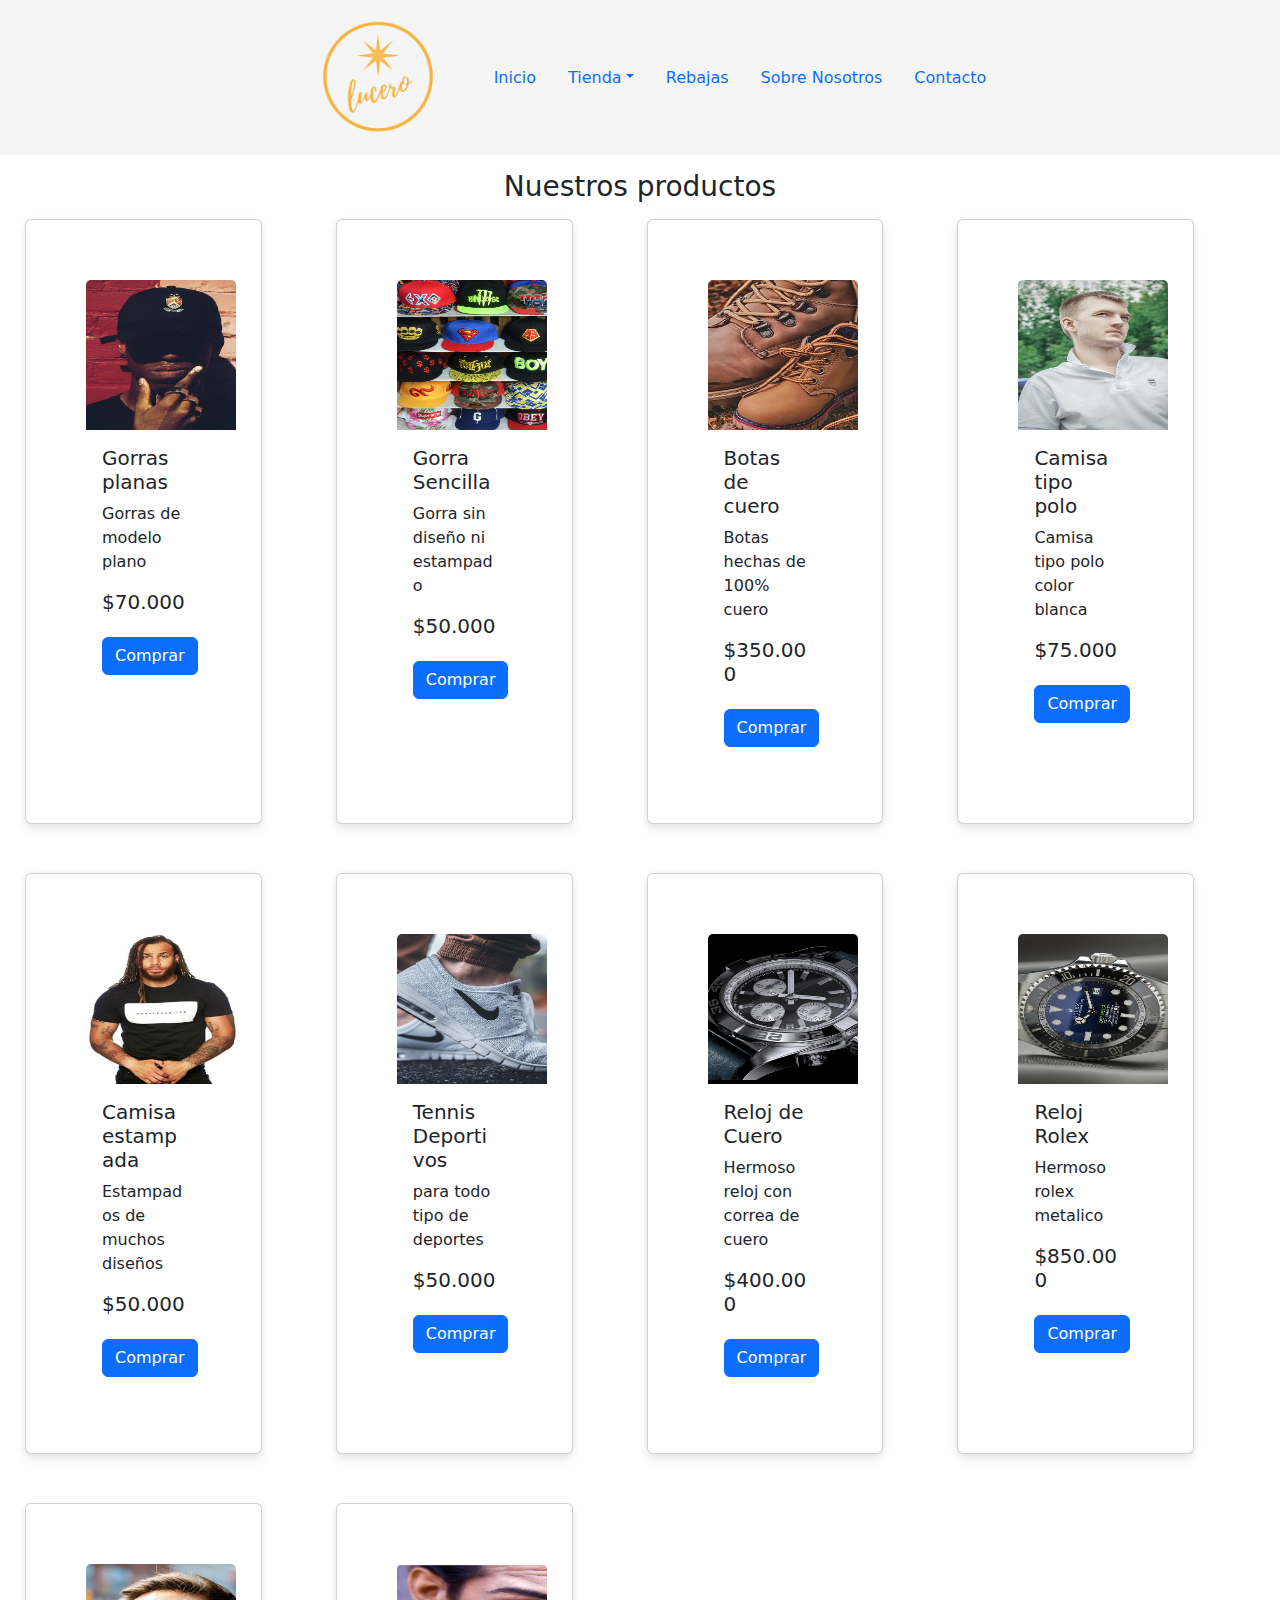
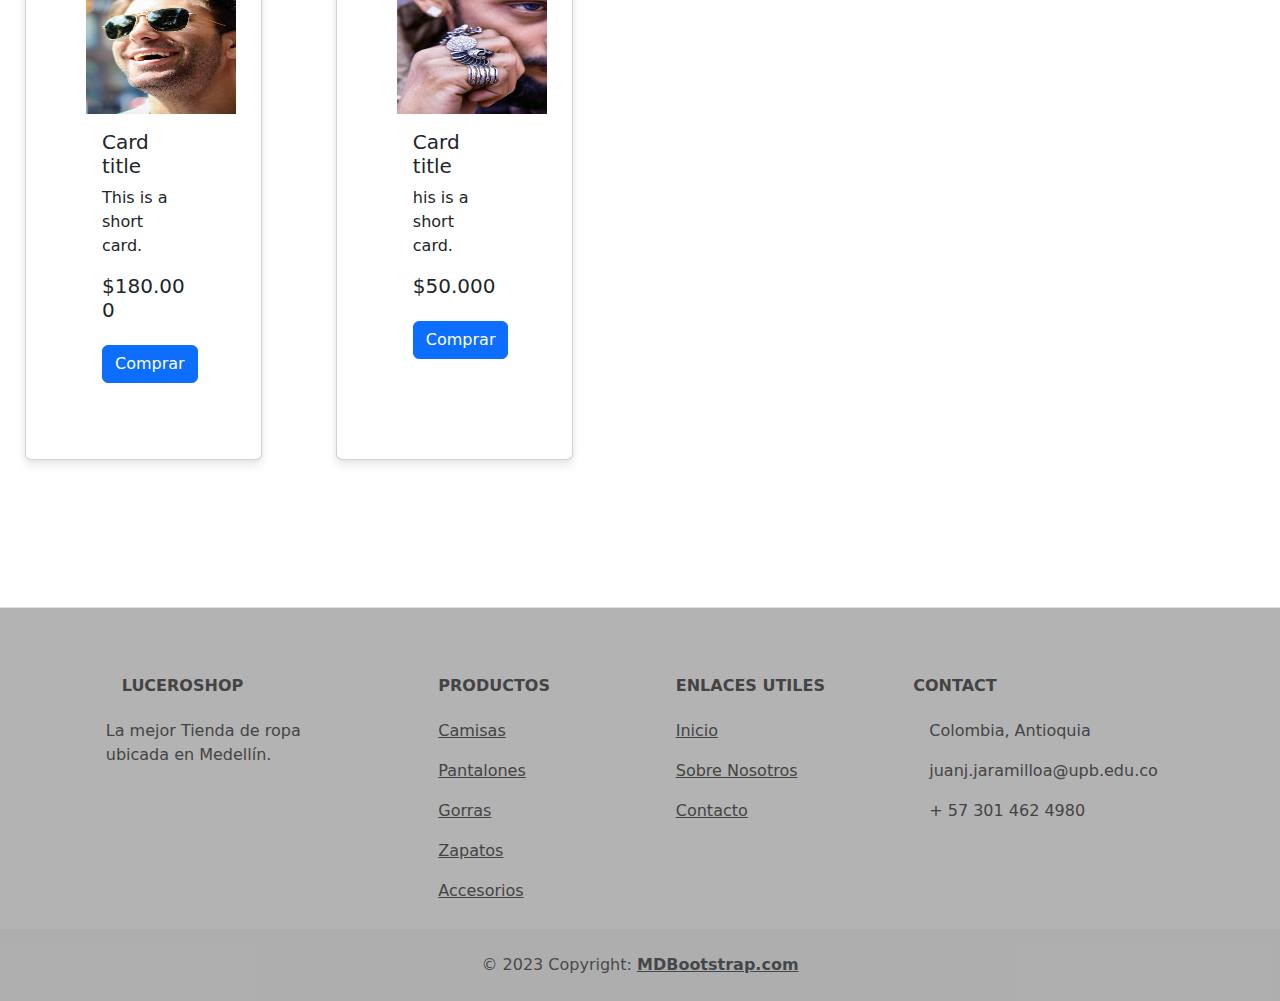
<file: pages/camisas.html>
<!DOCTYPE html>
<html lang="en">

<head>
  <meta charset="UTF-8">
  <meta http-equiv="X-UA-Compatible" content="IE=edge">
  <meta name="viewport" content="width=device-width, initial-scale=1.0">
  <title>camisas</title>
  <link rel="stylesheet" href="../css/Style.css">

  <!-- CDN -->
  <link rel="stylesheet" href="https://cdn.jsdelivr.net/npm/bootstrap@5.3.0-alpha1/dist/css/bootstrap.min.css">
  <script src="https://cdn.jsdelivr.net/npm/bootstrap@5.3.0-alpha1/dist/js/bootstrap.bundle.min.js"></script>
  <!-- Fin CDN-->

</head>

<body>

<!-- Navmenu -->
<nav>
  <ul class="nav nav-pills">
    <img src="../img/lg-lucero.png" alt="">
    <li class="nav-item">
      <a class="nav-link" aria-current="page" href="../index.html">Inicio</a>
    </li>
    <li class="nav-item dropdown">
      <a class="nav-link dropdown-toggle" data-bs-toggle="dropdown" href="../pages/productos.html" role="button"
        aria-expanded="false">Tienda</a>
      <ul class="dropdown-menu">
        <li><a class="dropdown-item" href="./productos.html">Productos</a></li>
        <li><a class="dropdown-item  active" href="./camisas.html">Camisa</a></li>
        <li><a class="dropdown-item" href="./pantalones.html">Pantalones</a></li>
        <li><a class="dropdown-item" href="./gorras.html">Gorras</a></li>
        <li><a class="dropdown-item" href="./accesorios.html">Accesorios</a></li>
      </ul>
    </li>
    <li class="nav-item">
      <a class="nav-link" href="./rebajas.html">Rebajas</a>
    </li>
    <li class="nav-item">
      <a class="nav-link" href="./sobre-nosotros.html">Sobre Nosotros</a>
    </li>
    <li class="nav-item">
      <a class="nav-link" href="./contacto.html">Contacto</a>
    </li>
  </ul>
</nav>
<!-- Fin Navmenu -->

 <!--/banner-bottom -->
 <div class="txt-productos">
  <h3>Nuestros productos</h3>
</div>
  <div class="row row-cols-1 row-cols-md-5 g-4">
    <div class="col">
      <div class="card h-100">
        <img src="../img/gorra-estampada.jpg" class="card-img-top" alt="...">
        <div class="card-body">
          <h5 class="card-title">Gorras planas</h5>
          <p class="card-text">Gorras de modelo plano</p>
          <h5>$70.000</h5>
          <a href="https://api.whatsapp.com/send?phone=573014626980&text=Me%20gustaría%20saber%20mas%20sobre%20algunos%20de%20tus%20productos!!" class="btn btn-primary">Comprar</a>
        </div>
      </div>
    </div>
    <div class="col">
      <div class="card h-100">
        <img src="../img/gorras-variadas.jpg" class="card-img-top" alt="...">
        <div class="card-body">
          <h5 class="card-title">Gorra Sencilla</h5>
          <p class="card-text">Gorra sin diseño ni estampado</p>
          <h5>$50.000</h5>
          <a href="https://api.whatsapp.com/send?phone=573014626980&text=Me%20gustaría%20saber%20mas%20sobre%20algunos%20de%20tus%20productos!!" class="btn btn-primary">Comprar</a>
        </div>
      </div>
    </div>
    <div class="col">
      <div class="card h-100">
        <img src="../img/zapatos1.jpg" class="card-img-top" alt="...">
        <div class="card-body">
          <h5 class="card-title">Botas de cuero</h5>
          <p class="card-text">Botas hechas de 100% cuero</p>
          <h5>$350.000</h5>
          <a href="https://api.whatsapp.com/send?phone=573014626980&text=Me%20gustaría%20saber%20mas%20sobre%20algunos%20de%20tus%20productos!!" class="btn btn-primary">Comprar</a>
        </div>
      </div>
    </div>
    <div class="col">
      <div class="card h-100">
        <img src="../img/camisa4.jpg" class="card-img-top" alt="...">
        <div class="card-body">
          <h5 class="card-title">Camisa tipo polo</h5>
          <p class="card-text">Camisa tipo polo color blanca</p>
          <h5>$75.000</h5>
          <a href="https://api.whatsapp.com/send?phone=573014626980&text=Me%20gustaría%20saber%20mas%20sobre%20algunos%20de%20tus%20productos!!" class="btn btn-primary">Comprar</a>
        </div>
      </div>
    </div>
    <div class="col">
      <div class="card h-100">
        <img src="../img/camisa5.jpg" class="card-img-top" alt="...">
        <div class="card-body">
          <h5 class="card-title">Camisa estampada</h5>
          <p class="card-text">Estampados de muchos diseños</p>
          <h5>$50.000</h5>
          <a href="https://api.whatsapp.com/send?phone=573014626980&text=Me%20gustaría%20saber%20mas%20sobre%20algunos%20de%20tus%20productos!!" class="btn btn-primary">Comprar</a>
        </div>
      </div>
    </div>
    <div class="col">
      <div class="card h-100">
        <img src="../img/zapato2.jpg" class="card-img-top" alt="...">
        <div class="card-body">
          <h5 class="card-title">Tennis Deportivos</h5>
          <p class="card-text">para todo tipo de deportes</p>
          <h5>$50.000</h5>
          <a href="https://api.whatsapp.com/send?phone=573014626980&text=Me%20gustaría%20saber%20mas%20sobre%20algunos%20de%20tus%20productos!!" class="btn btn-primary">Comprar</a>
        </div>
      </div>
    </div>
    <div class="col">
      <div class="card h-100">
        <img src="../img/reloj1.jpg" class="card-img-top" alt="...">
        <div class="card-body">
          <h5 class="card-title">Reloj de Cuero</h5>
          <p class="card-text">Hermoso reloj con correa de cuero</p>
          <h5>$400.000</h5>
          <a href="https://api.whatsapp.com/send?phone=573014626980&text=Me%20gustaría%20saber%20mas%20sobre%20algunos%20de%20tus%20productos!!" class="btn btn-primary">Comprar</a>
        </div>
      </div>
    </div>
    <div class="col">
      <div class="card h-100">
        <img src="../img/reloj2.jpg" class="card-img-top" alt="...">
        <div class="card-body">
          <h5 class="card-title">Reloj Rolex</h5>
          <p class="card-text">Hermoso rolex metalico</p>
          <h5>$850.000</h5>
          <a href="https://api.whatsapp.com/send?phone=573014626980&text=Me%20gustaría%20saber%20mas%20sobre%20algunos%20de%20tus%20productos!!" class="btn btn-primary">Comprar</a>
        </div>
      </div>
    </div>
    <div class="col">
      <div class="card h-100">
        <img src="../img/gafas1.jpg" class="card-img-top" alt="...">
        <div class="card-body">
          <h5 class="card-title">Card title</h5>
          <p class="card-text">This is a short card.</p>
          <h5>$180.000</h5>
          <a href="https://api.whatsapp.com/send?phone=573014626980&text=Me%20gustaría%20saber%20mas%20sobre%20algunos%20de%20tus%20productos!!" class="btn btn-primary">Comprar</a>
        </div>
      </div>
    </div>
    <div class="col">
      <div class="card h-100">
        <img src="../img/anillos.jpg" class="card-img-top" alt="...">
        <div class="card-body">
          <h5 class="card-title">Card title</h5>
          <p class="card-text">his is a short card.</p>
          <h5>$50.000</h5>
          <a href="https://api.whatsapp.com/send?phone=573014626980&text=Me%20gustaría%20saber%20mas%20sobre%20algunos%20de%20tus%20productos!!" class="btn btn-primary">Comprar</a>
        </div>
      </div>
    </div>
  </div>

  <!-- /banner-bottom -->

 <!-- Footer -->
 <footer class="text-center text-lg-start bg-white text-muted">
  <!-- Section: Social media -->
  <section class="d-flex justify-content-center justify-content-lg-between p-4 border-bottom">
    <!-- Right -->
    <div>
      <a href="" class="me-4 link-secondary">
        <i class="fab fa-facebook-f"></i>
      </a>
      <a href="" class="me-4 link-secondary">
        <i class="fab fa-twitter"></i>
      </a>
      <a href="" class="me-4 link-secondary">
        <i class="fab fa-google"></i>
      </a>
      <a href="" class="me-4 link-secondary">
        <i class="fab fa-instagram"></i>
      </a>
      <a href="" class="me-4 link-secondary">
        <i class="fab fa-linkedin"></i>
      </a>
      <a href="" class="me-4 link-secondary">
        <i class="fab fa-github"></i>
      </a>
    </div>
    <!-- Right -->
  </section>
  <!-- Section: Social media -->

  <!-- Section: Links  -->
  <section class="link">
    <div class="container text-center text-md-start mt-5">
      <!-- Grid row -->
      <div class="row mt-3">
        <!-- Grid column -->
        <div class="col-md-3 col-lg-4 col-xl-3 mx-auto mb-4">
          <!-- Content -->
          <h6 class="text-uppercase fw-bold mb-4">
            <i class="fas fa-gem me-3 text-secondary"></i>LuceroShop
          </h6>
          <p>
            La mejor Tienda de ropa ubicada en Medellín.
          </p>
        </div>
        <!-- Grid column -->

        <!-- Grid column -->
        <div class="col-md-2 col-lg-2 col-xl-2 mx-auto mb-4">
          <!-- Links -->
          <h6 class="text-uppercase fw-bold mb-4">
            Productos
          </h6>
          <p>
            <a href="./camisas.html" class="text-reset">Camisas</a>
          </p>
          <p>
            <a href="./pantalones.html" class="text-reset">Pantalones</a>
          </p>
          <p>
            <a href="./gorras.html" class="text-reset">Gorras</a>
          </p>
          <p>
            <a href="./zapatos.html" class="text-reset">Zapatos</a>
          </p>
          <p>
            <a href="./accesorios.html" class="text-reset">Accesorios</a>
          </p>
        </div>
        <!-- Grid column -->

        <!-- Grid column -->
        <div class="col-md-3 col-lg-2 col-xl-2 mx-auto mb-4">
          <!-- Links -->
          <h6 class="text-uppercase fw-bold mb-4">
            Enlaces Utiles
          </h6>
          <p>
            <a href="../index.html" class="text-reset">Inicio</a>
          </p>
          <p>
            <a href="./sobre-nosotros.html" class="text-reset">Sobre Nosotros</a>
          </p>
          <p>
            <a href="./contacto.html" class="text-reset">Contacto</a>
          </p>
        </div>
        <!-- Grid column -->

        <!-- Grid column -->
        <div class="col-md-4 col-lg-3 col-xl-3 mx-auto mb-md-0 mb-4">
          <!-- Links -->
          <h6 class="text-uppercase fw-bold mb-4">Contact</h6>
          <p><i class="fas fa-home me-3 text-secondary"></i> Colombia, Antioquia</p>
          <p>
            <i class="fas fa-envelope me-3 text-secondary"></i>
            juanj.jaramilloa@upb.edu.co
          </p>
          <p><i class="fas fa-phone me-3 text-secondary"></i> + 57 301 462 4980</p>
        </div>
        <!-- Grid column -->
      </div>
      <!-- Grid row -->
    </div>
  </section>
  <!-- Section: Links  -->

  <!-- Copyright -->
  <div class="copy">
    <div class="text-center p-4" style="background-color: rgba(0, 0, 0, 0.025);">
      © 2023 Copyright:
      <a class="text-reset fw-bold" href="https://mdbootstrap.com/">MDBootstrap.com</a>
    </div>
  </div>
  <!-- Copyright -->
</footer>
<!-- Footer -->


</body>

</html>
</file>
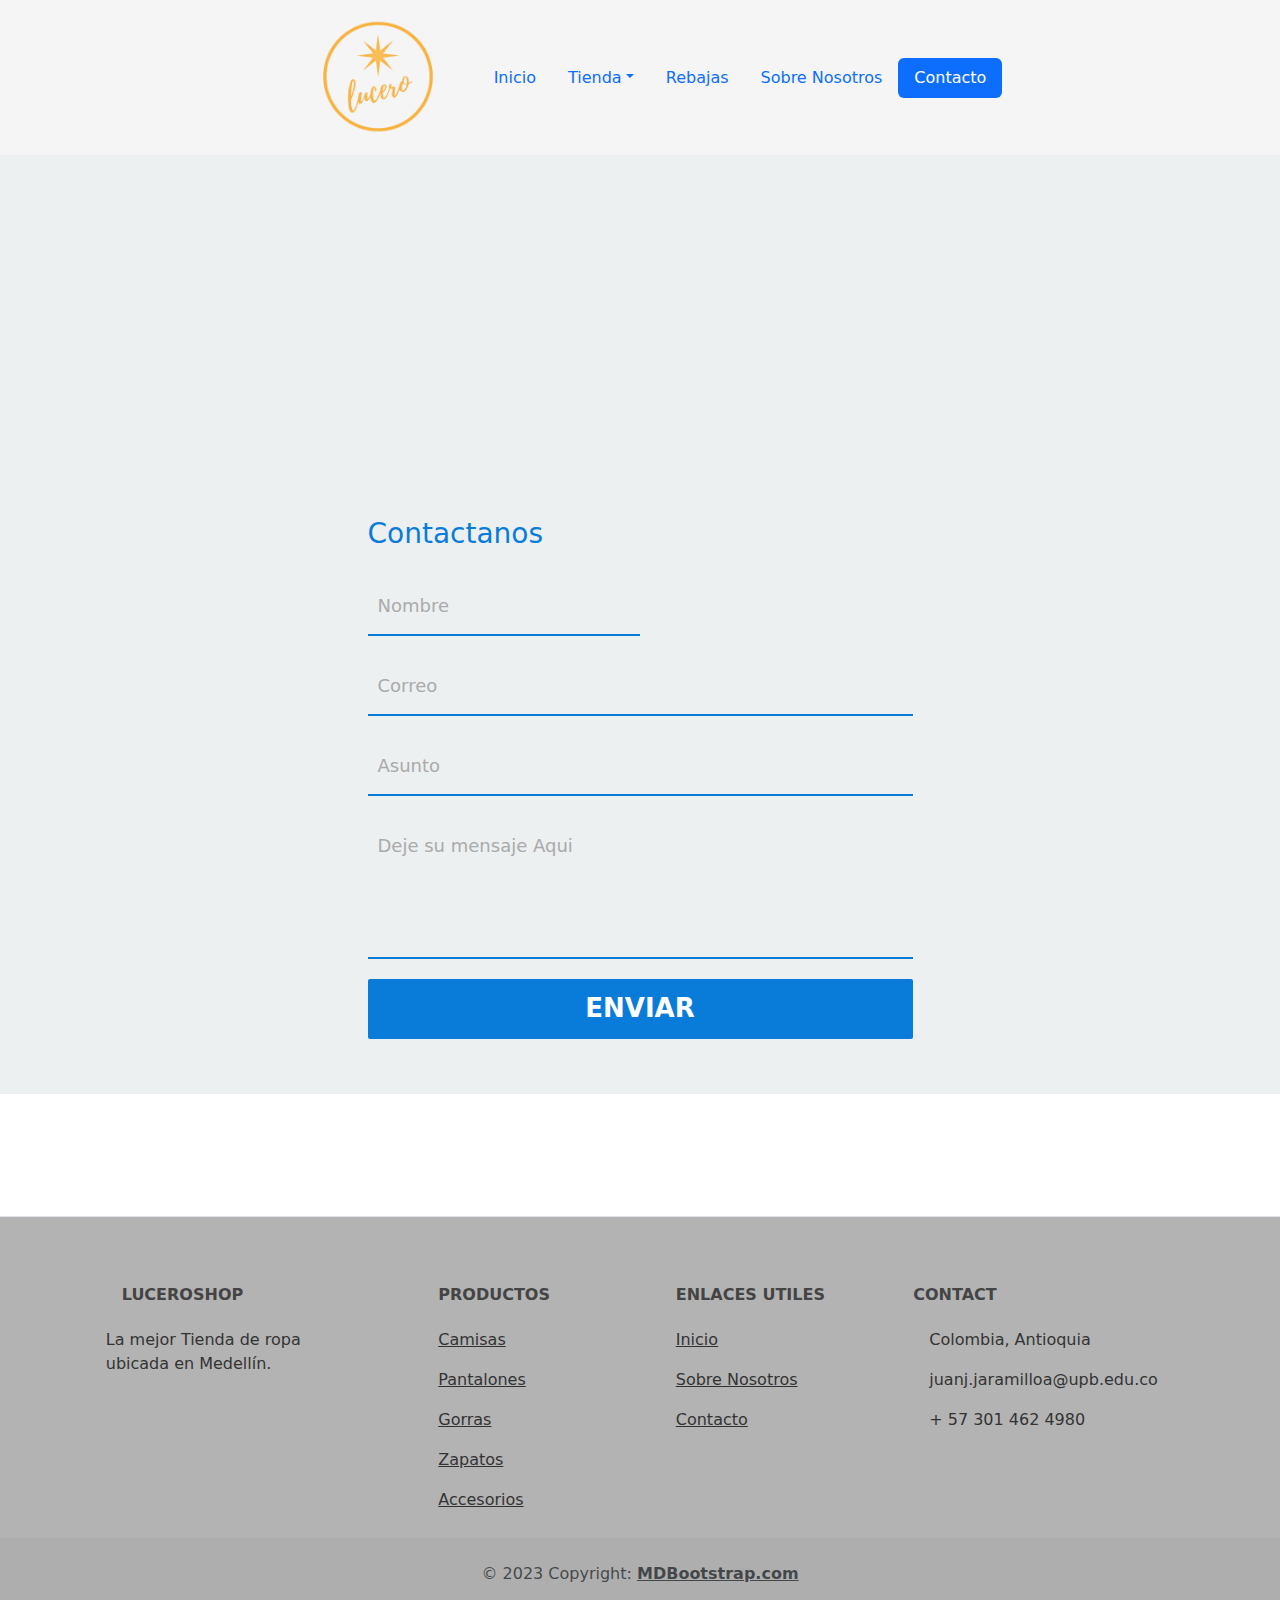
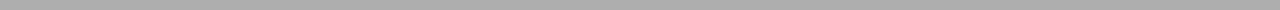
<file: pages/contacto.html>
<!DOCTYPE html>
<html lang="en">

<head>
  <meta charset="UTF-8">
  <meta http-equiv="X-UA-Compatible" content="IE=edge">
  <meta name="viewport" content="width=device-width, initial-scale=1.0">
  <title>contacto</title>
  <link rel="stylesheet" href="../css/contact.css">
  <link rel="stylesheet" href="../js/index.js">

  <!-- CDN -->
  <link rel="stylesheet" href="https://cdn.jsdelivr.net/npm/bootstrap@5.3.0-alpha1/dist/css/bootstrap.min.css">
  <script src="https://cdn.jsdelivr.net/npm/bootstrap@5.3.0-alpha1/dist/js/bootstrap.bundle.min.js"></script>
  <!-- Fin CDN-->

</head>

<body>


<!-- Navmenu -->
<nav>
  <ul class="nav nav-pills">
    <img src="../img/lg-lucero.png" alt="">
    <li class="nav-item">
      <a class="nav-link " aria-current="page" href="../index.html">Inicio</a>
    </li>
    <li class="nav-item dropdown">
      <a class="nav-link dropdown-toggle" data-bs-toggle="dropdown" href="../pages/productos.html" role="button"
        aria-expanded="false">Tienda</a>
      <ul class="dropdown-menu">
        <li><a class="dropdown-item" href="./productos.html">Productos</a></li>
        <li><a class="dropdown-item" href="./camisas.html">Camisa</a></li>
        <li><a class="dropdown-item" href="./pantalones.html">Pantalones</a></li>
        <li><a class="dropdown-item" href="./gorras.html">Gorras</a></li>
        <li><a class="dropdown-item" href="./accesorios.html">Accesorios</a></li>
      </ul>
    </li>
    <li class="nav-item">
      <a class="nav-link" href="./rebajas.html">Rebajas</a>
    </li>
    <li class="nav-item">
      <a class="nav-link" href="./sobre-nosotros.html">Sobre Nosotros</a>
    </li>
    <li class="nav-item">
      <a class="nav-link active" href="./contacto.html">Contacto</a>
    </li>
  </ul>
</nav>
<!-- Fin Navmenu -->




  <!-- Form -->
  <div id="section">
    <section class="contact-wrap">
      <form action="" class="contact-form">
        <div class="col-sm-6">
          <iframe src="https://www.google.com/maps/embed?pb=!1m14!1m12!1m3!1d3743.558780536391!2d-75.58870047167851!3d6.242328080903324!2m3!1f0!2f0!3f0!3m2!1i1024!2i768!4f13.1!5e0!3m2!1ses!2sco!4v1677122207216!5m2!1ses!2sco" width="600" height="300" style="border:0;" allowfullscreen="" loading="lazy" referrerpolicy="no-referrer-when-downgrade"></iframe>
          <h3>Contactanos</h3>
          <div class="input-block">
            <label for="">Nombre</label>
            <input type="text" class="form-control">
          </div>
        </div>
        <div class="col-sm-12">
          <div class="input-block">
            <label for="">Correo</label>
            <input type="text" class="form-control">
          </div>
        </div>
        <div class="col-sm-12">
          <div class="input-block">
            <label for="">Asunto</label>
            <input type="text" class="form-control">
          </div>
        </div>
        <div class="col-sm-12">
          <div class="input-block textarea">
            <label for="">Deje su mensaje Aqui</label>
            <textarea rows="3" type="text" class="form-control"></textarea>
          </div>
        </div>
        <div class="col-sm-12">
          <button class="square-button">Enviar</button>
        </div>
      </form>
    </section>

  </div>

  <!-- Fin Form-->


  <!-- Footer -->
  <footer class="text-center text-lg-start bg-white text-muted">
    <!-- Section: Social media -->
    <section class="d-flex justify-content-center justify-content-lg-between p-4 border-bottom">
      <!-- Right -->
      <div>
        <a href="" class="me-4 link-secondary">
          <i class="fab fa-facebook-f"></i>
        </a>
        <a href="" class="me-4 link-secondary">
          <i class="fab fa-twitter"></i>
        </a>
        <a href="" class="me-4 link-secondary">
          <i class="fab fa-google"></i>
        </a>
        <a href="" class="me-4 link-secondary">
          <i class="fab fa-instagram"></i>
        </a>
        <a href="" class="me-4 link-secondary">
          <i class="fab fa-linkedin"></i>
        </a>
        <a href="" class="me-4 link-secondary">
          <i class="fab fa-github"></i>
        </a>
      </div>
      <!-- Right -->
    </section>
    <!-- Section: Social media -->

    <!-- Section: Links  -->
    <section class="link">
      <div class="container text-center text-md-start mt-5">
        <!-- Grid row -->
        <div class="row mt-3">
          <!-- Grid column -->
          <div class="col-md-3 col-lg-4 col-xl-3 mx-auto mb-4">
            <!-- Content -->
            <h6 class="text-uppercase fw-bold mb-4">
              <i class="fas fa-gem me-3 text-secondary"></i>LuceroShop
            </h6>
            <p>
              La mejor Tienda de ropa ubicada en Medellín.
            </p>
          </div>
          <!-- Grid column -->

          <!-- Grid column -->
          <div class="col-md-2 col-lg-2 col-xl-2 mx-auto mb-4">
            <!-- Links -->
            <h6 class="text-uppercase fw-bold mb-4">
              Productos
            </h6>
            <p>
              <a href="./pages/camisas.html" class="text-reset">Camisas</a>
            </p>
            <p>
              <a href="./pages/pantalones.html" class="text-reset">Pantalones</a>
            </p>
            <p>
              <a href="./pages/gorras.html" class="text-reset">Gorras</a>
            </p>
            <p>
              <a href="./pages/zapatos.html" class="text-reset">Zapatos</a>
            </p>
            <p>
              <a href="./pages/accesorios.html" class="text-reset">Accesorios</a>
            </p>
          </div>
          <!-- Grid column -->

          <!-- Grid column -->
          <div class="col-md-3 col-lg-2 col-xl-2 mx-auto mb-4">
            <!-- Links -->
            <h6 class="text-uppercase fw-bold mb-4">
              Enlaces Utiles
            </h6>
            <p>
              <a href="./index.html" class="text-reset">Inicio</a>
            </p>
            <p>
              <a href="./pages/sobre-nosotros.html" class="text-reset">Sobre Nosotros</a>
            </p>
            <p>
              <a href="./pages/contacto.html" class="text-reset">Contacto</a>
            </p>
          </div>
          <!-- Grid column -->

          <!-- Grid column -->
          <div class="col-md-4 col-lg-3 col-xl-3 mx-auto mb-md-0 mb-4">
            <!-- Links -->
            <h6 class="text-uppercase fw-bold mb-4">Contact</h6>
            <p><i class="fas fa-home me-3 text-secondary"></i> Colombia, Antioquia</p>
            <p>
              <i class="fas fa-envelope me-3 text-secondary"></i>
              juanj.jaramilloa@upb.edu.co
            </p>
            <p><i class="fas fa-phone me-3 text-secondary"></i> + 57 301 462 4980</p>
          </div>
          <!-- Grid column -->
        </div>
        <!-- Grid row -->
      </div>
    </section>
    <!-- Section: Links  -->

    <!-- Copyright -->
    <div class="copy">
      <div class="text-center p-4" style="background-color: rgba(0, 0, 0, 0.025);">
        © 2023 Copyright:
        <a class="text-reset fw-bold" href="https://mdbootstrap.com/">MDBootstrap.com</a>
      </div>
    </div>
    <!-- Copyright -->
  </footer>
  <!-- Footer -->



</body>

</html>
</file>
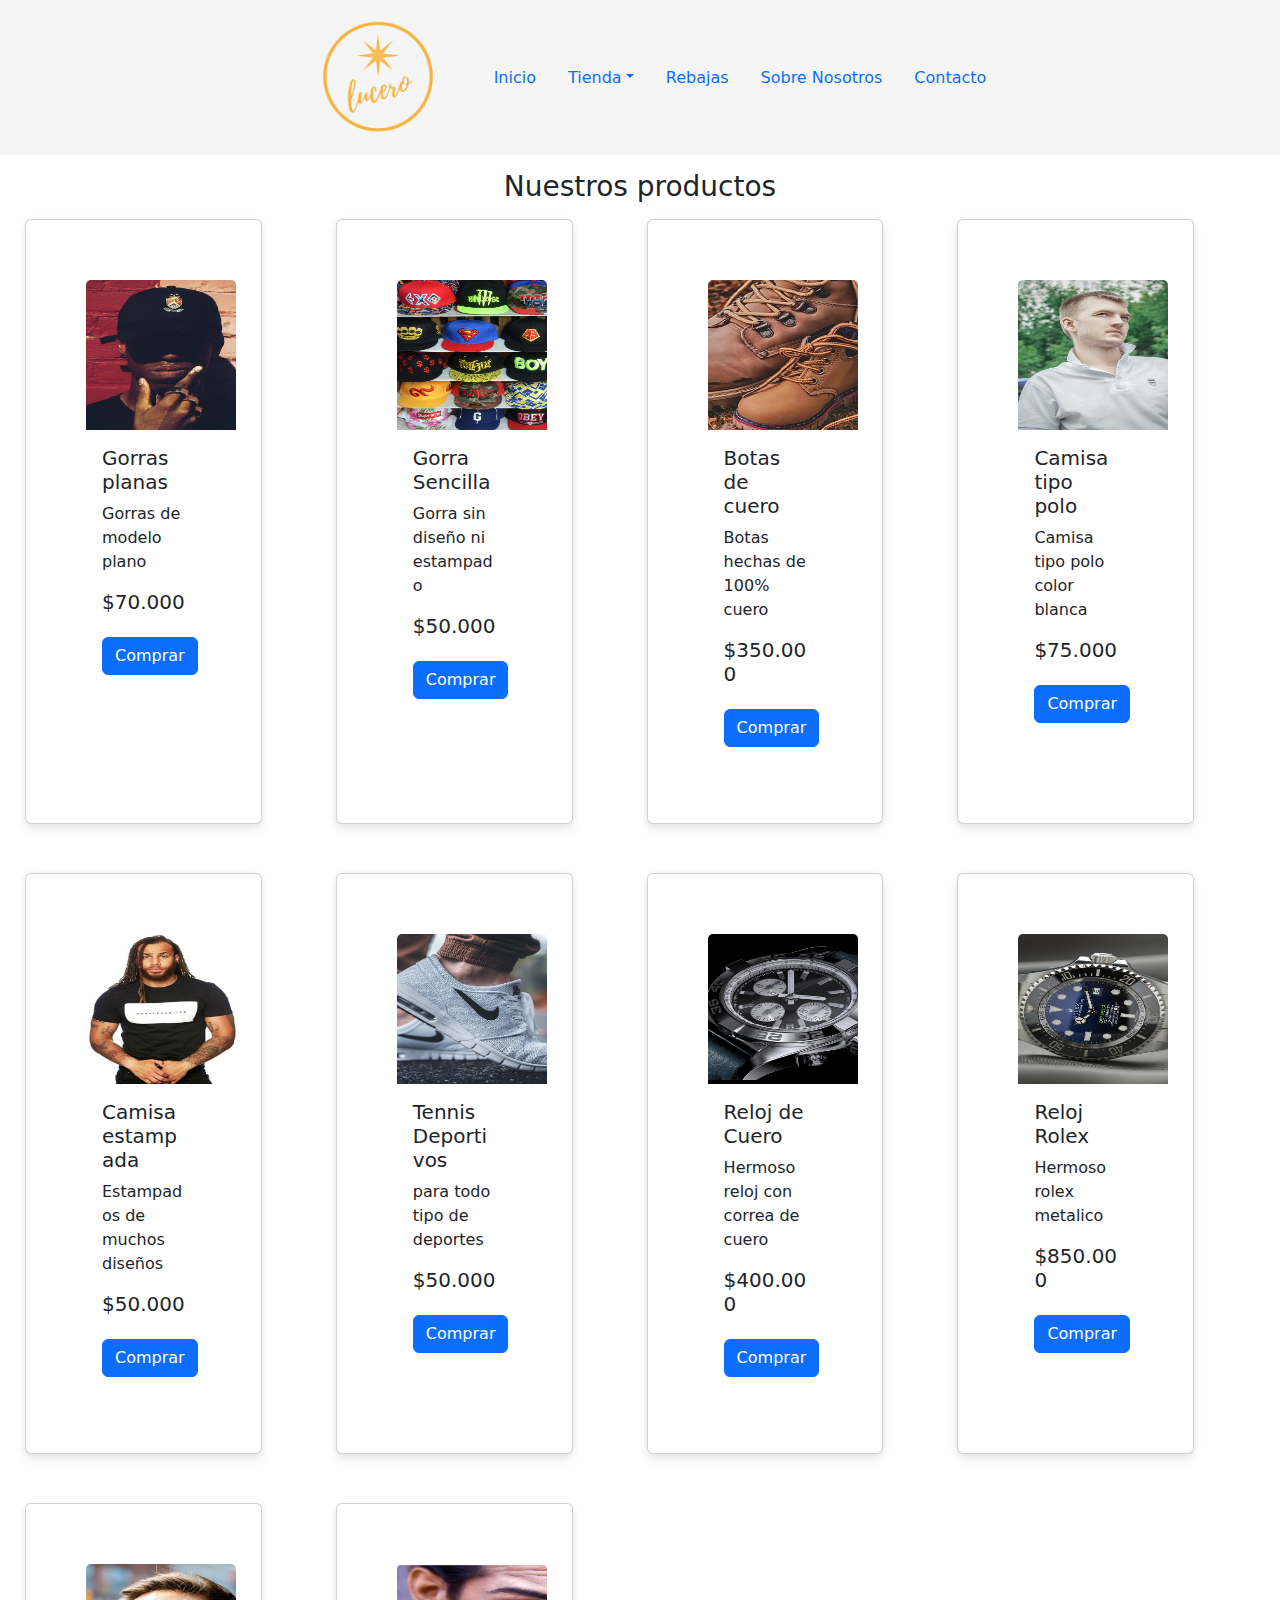
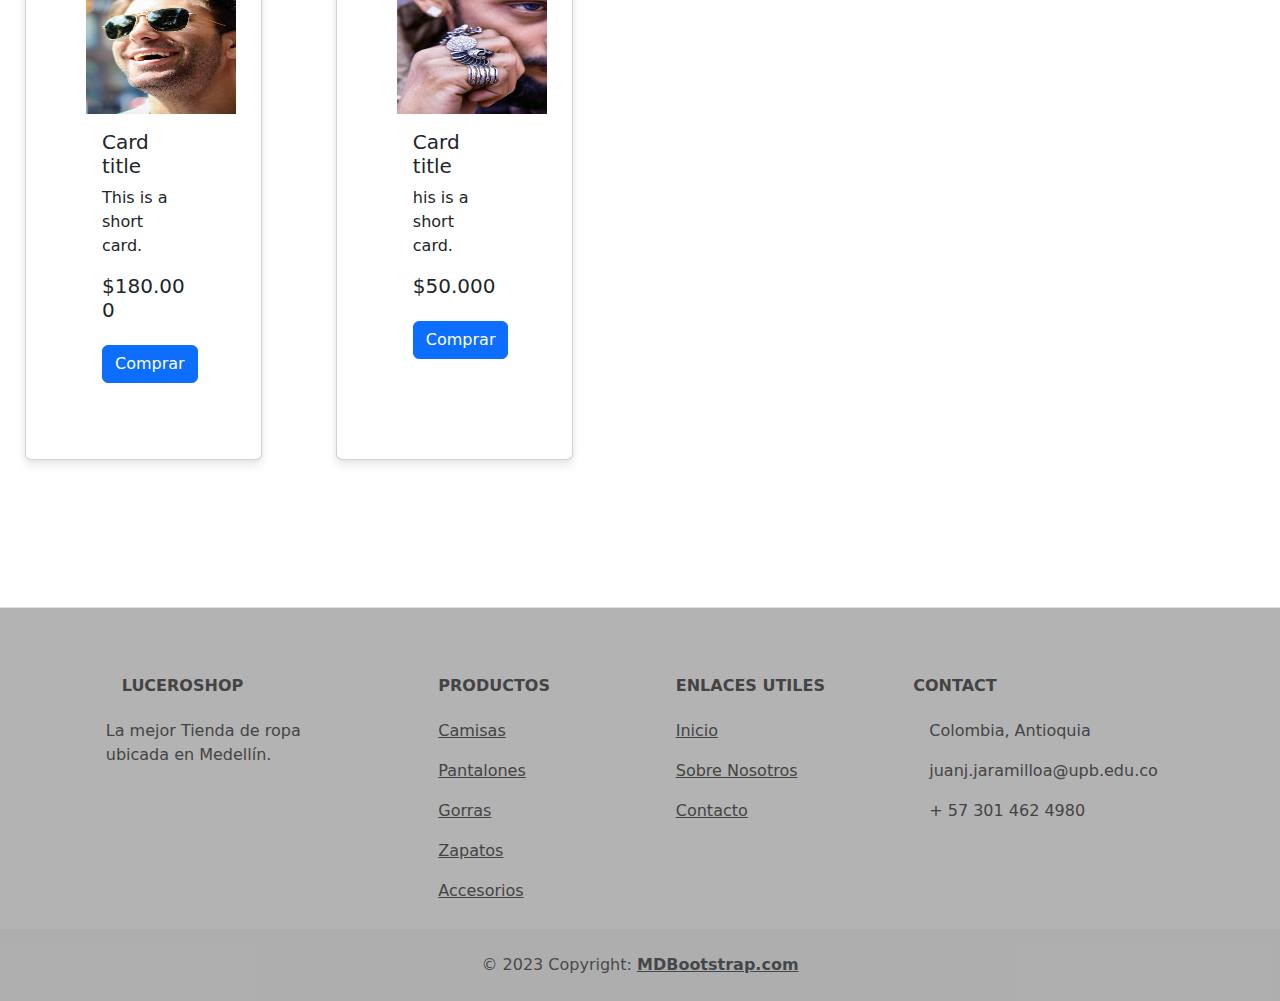
<file: pages/gorras.html>
<!DOCTYPE html>
<html lang="en">

<head>
  <meta charset="UTF-8">
  <meta http-equiv="X-UA-Compatible" content="IE=edge">
  <meta name="viewport" content="width=device-width, initial-scale=1.0">
  <title>gorras</title>
  <link rel="stylesheet" href="../css/Style.css">

  <!-- CDN -->
  <link rel="stylesheet" href="https://cdn.jsdelivr.net/npm/bootstrap@5.3.0-alpha1/dist/css/bootstrap.min.css">
  <script src="https://cdn.jsdelivr.net/npm/bootstrap@5.3.0-alpha1/dist/js/bootstrap.bundle.min.js"></script>
  <!-- Fin CDN-->

</head>

<body>


<!-- Navmenu -->
<nav>
  <ul class="nav nav-pills">
    <img src="../img/lg-lucero.png" alt="">
    <li class="nav-item">
      <a class="nav-link" aria-current="page" href="../index.html">Inicio</a>
    </li>
    <li class="nav-item dropdown">
      <a class="nav-link dropdown-toggle" data-bs-toggle="dropdown" href="../pages/productos.html" role="button"
        aria-expanded="false">Tienda</a>
      <ul class="dropdown-menu">
        <li><a class="dropdown-item" href="./productos.html">Productos</a></li>
        <li><a class="dropdown-item" href="./camisas.html">Camisa</a></li>
        <li><a class="dropdown-item" href="./pantalones.html">Pantalones</a></li>
        <li><a class="dropdown-item  active" href="./gorras.html">Gorras</a></li>
        <li><a class="dropdown-item" href="./accesorios.html">Accesorios</a></li>
      </ul>
    </li>
    <li class="nav-item">
      <a class="nav-link" href="./rebajas.html">Rebajas</a>
    </li>
    <li class="nav-item">
      <a class="nav-link" href="./sobre-nosotros.html">Sobre Nosotros</a>
    </li>
    <li class="nav-item">
      <a class="nav-link" href="./contacto.html">Contacto</a>
    </li>
  </ul>
</nav>
<!-- Fin Navmenu -->



 <!--/banner-bottom -->
 <div class="txt-productos">
  <h3>Nuestros productos</h3>
</div>
  <div class="row row-cols-1 row-cols-md-5 g-4">
    <div class="col">
      <div class="card h-100">
        <img src="../img/gorra-estampada.jpg" class="card-img-top" alt="...">
        <div class="card-body">
          <h5 class="card-title">Gorras planas</h5>
          <p class="card-text">Gorras de modelo plano</p>
          <h5>$70.000</h5>
          <a href="https://api.whatsapp.com/send?phone=573014626980&text=Me%20gustaría%20saber%20mas%20sobre%20algunos%20de%20tus%20productos!!" class="btn btn-primary">Comprar</a>
        </div>
      </div>
    </div>
    <div class="col">
      <div class="card h-100">
        <img src="../img/gorras-variadas.jpg" class="card-img-top" alt="...">
        <div class="card-body">
          <h5 class="card-title">Gorra Sencilla</h5>
          <p class="card-text">Gorra sin diseño ni estampado</p>
          <h5>$50.000</h5>
          <a href="https://api.whatsapp.com/send?phone=573014626980&text=Me%20gustaría%20saber%20mas%20sobre%20algunos%20de%20tus%20productos!!" class="btn btn-primary">Comprar</a>
        </div>
      </div>
    </div>
    <div class="col">
      <div class="card h-100">
        <img src="../img/zapatos1.jpg" class="card-img-top" alt="...">
        <div class="card-body">
          <h5 class="card-title">Botas de cuero</h5>
          <p class="card-text">Botas hechas de 100% cuero</p>
          <h5>$350.000</h5>
          <a href="https://api.whatsapp.com/send?phone=573014626980&text=Me%20gustaría%20saber%20mas%20sobre%20algunos%20de%20tus%20productos!!" class="btn btn-primary">Comprar</a>
        </div>
      </div>
    </div>
    <div class="col">
      <div class="card h-100">
        <img src="../img/camisa4.jpg" class="card-img-top" alt="...">
        <div class="card-body">
          <h5 class="card-title">Camisa tipo polo</h5>
          <p class="card-text">Camisa tipo polo color blanca</p>
          <h5>$75.000</h5>
          <a href="https://api.whatsapp.com/send?phone=573014626980&text=Me%20gustaría%20saber%20mas%20sobre%20algunos%20de%20tus%20productos!!" class="btn btn-primary">Comprar</a>
        </div>
      </div>
    </div>
    <div class="col">
      <div class="card h-100">
        <img src="../img/camisa5.jpg" class="card-img-top" alt="...">
        <div class="card-body">
          <h5 class="card-title">Camisa estampada</h5>
          <p class="card-text">Estampados de muchos diseños</p>
          <h5>$50.000</h5>
          <a href="https://api.whatsapp.com/send?phone=573014626980&text=Me%20gustaría%20saber%20mas%20sobre%20algunos%20de%20tus%20productos!!" class="btn btn-primary">Comprar</a>
        </div>
      </div>
    </div>
    <div class="col">
      <div class="card h-100">
        <img src="../img/zapato2.jpg" class="card-img-top" alt="...">
        <div class="card-body">
          <h5 class="card-title">Tennis Deportivos</h5>
          <p class="card-text">para todo tipo de deportes</p>
          <h5>$50.000</h5>
          <a href="https://api.whatsapp.com/send?phone=573014626980&text=Me%20gustaría%20saber%20mas%20sobre%20algunos%20de%20tus%20productos!!" class="btn btn-primary">Comprar</a>
        </div>
      </div>
    </div>
    <div class="col">
      <div class="card h-100">
        <img src="../img/reloj1.jpg" class="card-img-top" alt="...">
        <div class="card-body">
          <h5 class="card-title">Reloj de Cuero</h5>
          <p class="card-text">Hermoso reloj con correa de cuero</p>
          <h5>$400.000</h5>
          <a href="https://api.whatsapp.com/send?phone=573014626980&text=Me%20gustaría%20saber%20mas%20sobre%20algunos%20de%20tus%20productos!!" class="btn btn-primary">Comprar</a>
        </div>
      </div>
    </div>
    <div class="col">
      <div class="card h-100">
        <img src="../img/reloj2.jpg" class="card-img-top" alt="...">
        <div class="card-body">
          <h5 class="card-title">Reloj Rolex</h5>
          <p class="card-text">Hermoso rolex metalico</p>
          <h5>$850.000</h5>
          <a href="https://api.whatsapp.com/send?phone=573014626980&text=Me%20gustaría%20saber%20mas%20sobre%20algunos%20de%20tus%20productos!!" class="btn btn-primary">Comprar</a>
        </div>
      </div>
    </div>
    <div class="col">
      <div class="card h-100">
        <img src="../img/gafas1.jpg" class="card-img-top" alt="...">
        <div class="card-body">
          <h5 class="card-title">Card title</h5>
          <p class="card-text">This is a short card.</p>
          <h5>$180.000</h5>
          <a href="https://api.whatsapp.com/send?phone=573014626980&text=Me%20gustaría%20saber%20mas%20sobre%20algunos%20de%20tus%20productos!!" class="btn btn-primary">Comprar</a>
        </div>
      </div>
    </div>
    <div class="col">
      <div class="card h-100">
        <img src="../img/anillos.jpg" class="card-img-top" alt="...">
        <div class="card-body">
          <h5 class="card-title">Card title</h5>
          <p class="card-text">his is a short card.</p>
          <h5>$50.000</h5>
          <a href="https://api.whatsapp.com/send?phone=573014626980&text=Me%20gustaría%20saber%20mas%20sobre%20algunos%20de%20tus%20productos!!" class="btn btn-primary">Comprar</a>
        </div>
      </div>
    </div>
  </div>

  <!-- /banner-bottom -->


 <!-- Footer -->
 <footer class="text-center text-lg-start bg-white text-muted">
  <!-- Section: Social media -->
  <section class="d-flex justify-content-center justify-content-lg-between p-4 border-bottom">
    <!-- Right -->
    <div>
      <a href="" class="me-4 link-secondary">
        <i class="fab fa-facebook-f"></i>
      </a>
      <a href="" class="me-4 link-secondary">
        <i class="fab fa-twitter"></i>
      </a>
      <a href="" class="me-4 link-secondary">
        <i class="fab fa-google"></i>
      </a>
      <a href="" class="me-4 link-secondary">
        <i class="fab fa-instagram"></i>
      </a>
      <a href="" class="me-4 link-secondary">
        <i class="fab fa-linkedin"></i>
      </a>
      <a href="" class="me-4 link-secondary">
        <i class="fab fa-github"></i>
      </a>
    </div>
    <!-- Right -->
  </section>
  <!-- Section: Social media -->

  <!-- Section: Links  -->
  <section class="link">
    <div class="container text-center text-md-start mt-5">
      <!-- Grid row -->
      <div class="row mt-3">
        <!-- Grid column -->
        <div class="col-md-3 col-lg-4 col-xl-3 mx-auto mb-4">
          <!-- Content -->
          <h6 class="text-uppercase fw-bold mb-4">
            <i class="fas fa-gem me-3 text-secondary"></i>LuceroShop
          </h6>
          <p>
            La mejor Tienda de ropa ubicada en Medellín.
          </p>
        </div>
        <!-- Grid column -->

        <!-- Grid column -->
        <div class="col-md-2 col-lg-2 col-xl-2 mx-auto mb-4">
          <!-- Links -->
          <h6 class="text-uppercase fw-bold mb-4">
            Productos
          </h6>
          <p>
            <a href="./camisas.html" class="text-reset">Camisas</a>
          </p>
          <p>
            <a href="./pantalones.html" class="text-reset">Pantalones</a>
          </p>
          <p>
            <a href="./gorras.html" class="text-reset">Gorras</a>
          </p>
          <p>
            <a href="./zapatos.html" class="text-reset">Zapatos</a>
          </p>
          <p>
            <a href="./accesorios.html" class="text-reset">Accesorios</a>
          </p>
        </div>
        <!-- Grid column -->

        <!-- Grid column -->
        <div class="col-md-3 col-lg-2 col-xl-2 mx-auto mb-4">
          <!-- Links -->
          <h6 class="text-uppercase fw-bold mb-4">
            Enlaces Utiles
          </h6>
          <p>
            <a href="../index.html" class="text-reset">Inicio</a>
          </p>
          <p>
            <a href="./sobre-nosotros.html" class="text-reset">Sobre Nosotros</a>
          </p>
          <p>
            <a href="./contacto.html" class="text-reset">Contacto</a>
          </p>
        </div>
        <!-- Grid column -->

        <!-- Grid column -->
        <div class="col-md-4 col-lg-3 col-xl-3 mx-auto mb-md-0 mb-4">
          <!-- Links -->
          <h6 class="text-uppercase fw-bold mb-4">Contact</h6>
          <p><i class="fas fa-home me-3 text-secondary"></i> Colombia, Antioquia</p>
          <p>
            <i class="fas fa-envelope me-3 text-secondary"></i>
            juanj.jaramilloa@upb.edu.co
          </p>
          <p><i class="fas fa-phone me-3 text-secondary"></i> + 57 301 462 4980</p>
        </div>
        <!-- Grid column -->
      </div>
      <!-- Grid row -->
    </div>
  </section>
  <!-- Section: Links  -->

  <!-- Copyright -->
  <div class="copy">
    <div class="text-center p-4" style="background-color: rgba(0, 0, 0, 0.025);">
      © 2023 Copyright:
      <a class="text-reset fw-bold" href="https://mdbootstrap.com/">MDBootstrap.com</a>
    </div>
  </div>
  <!-- Copyright -->
</footer>
<!-- Footer -->


</body>
</html>
</file>
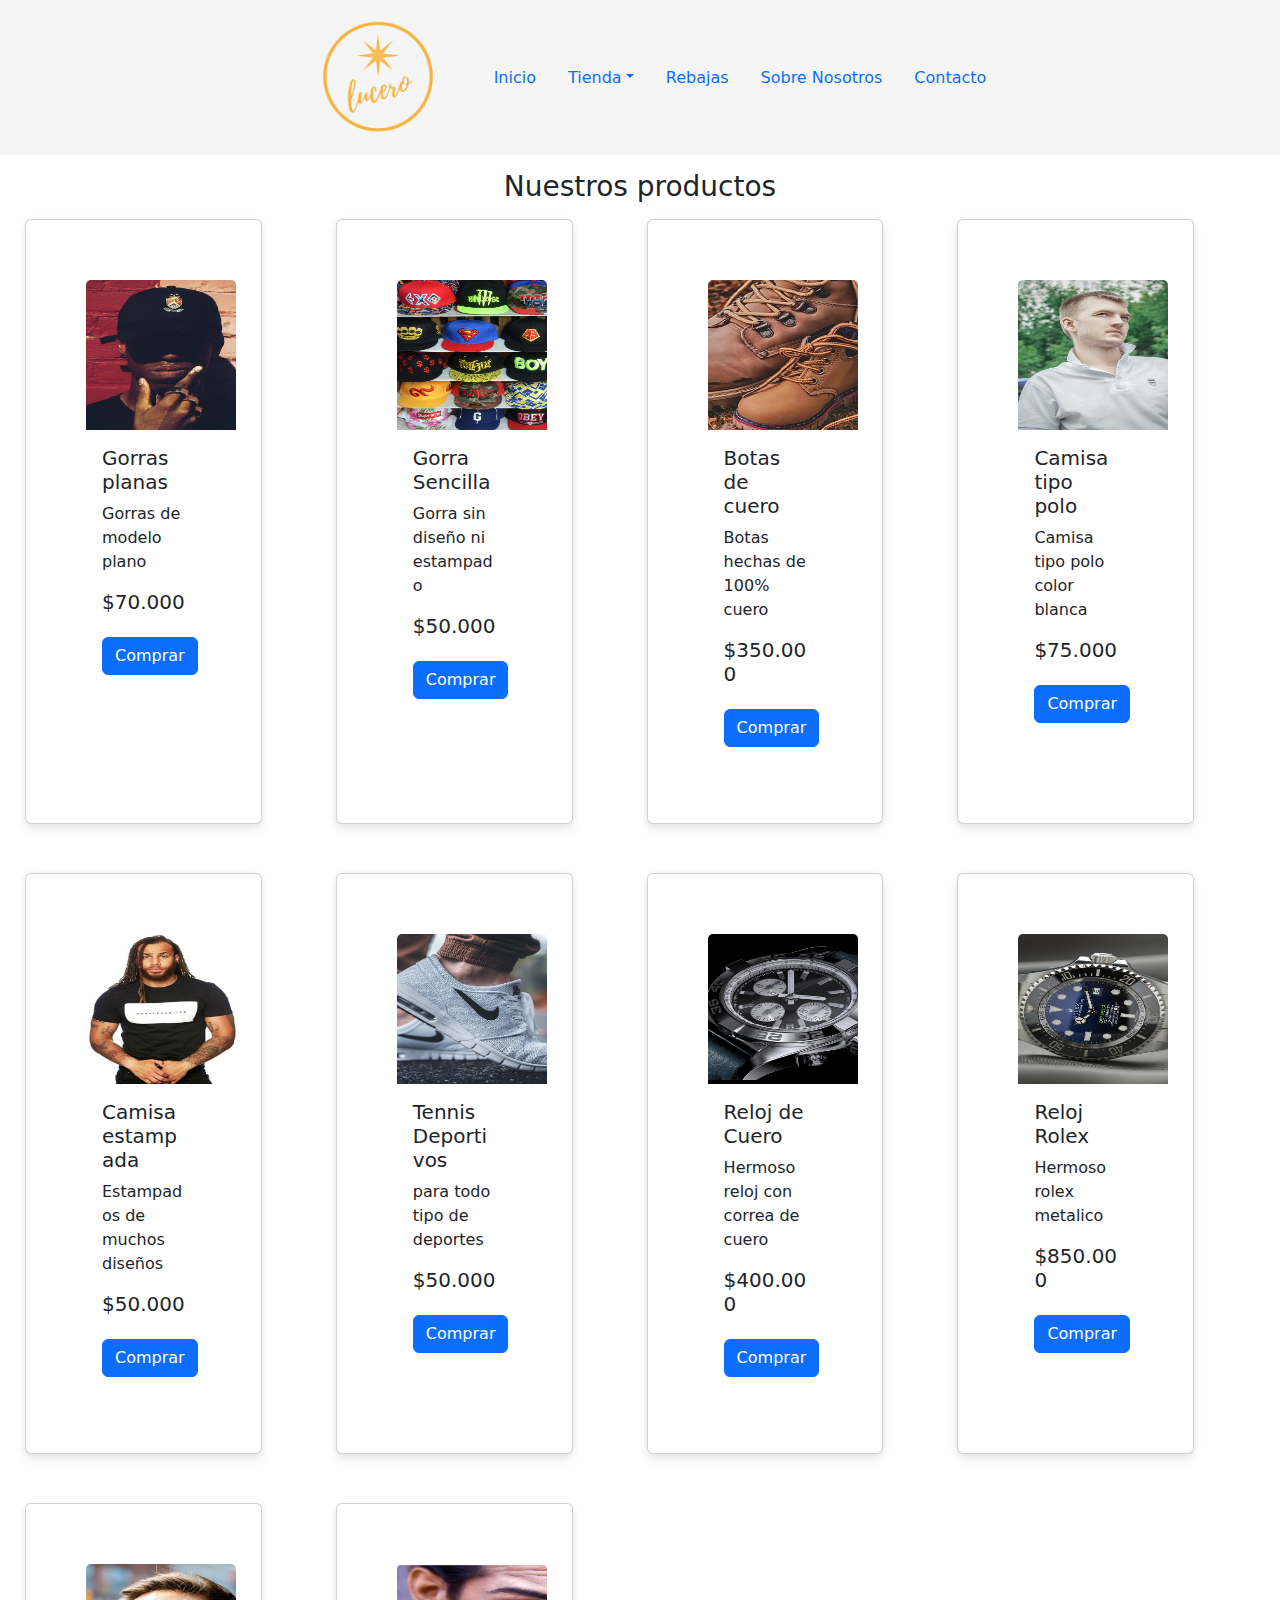
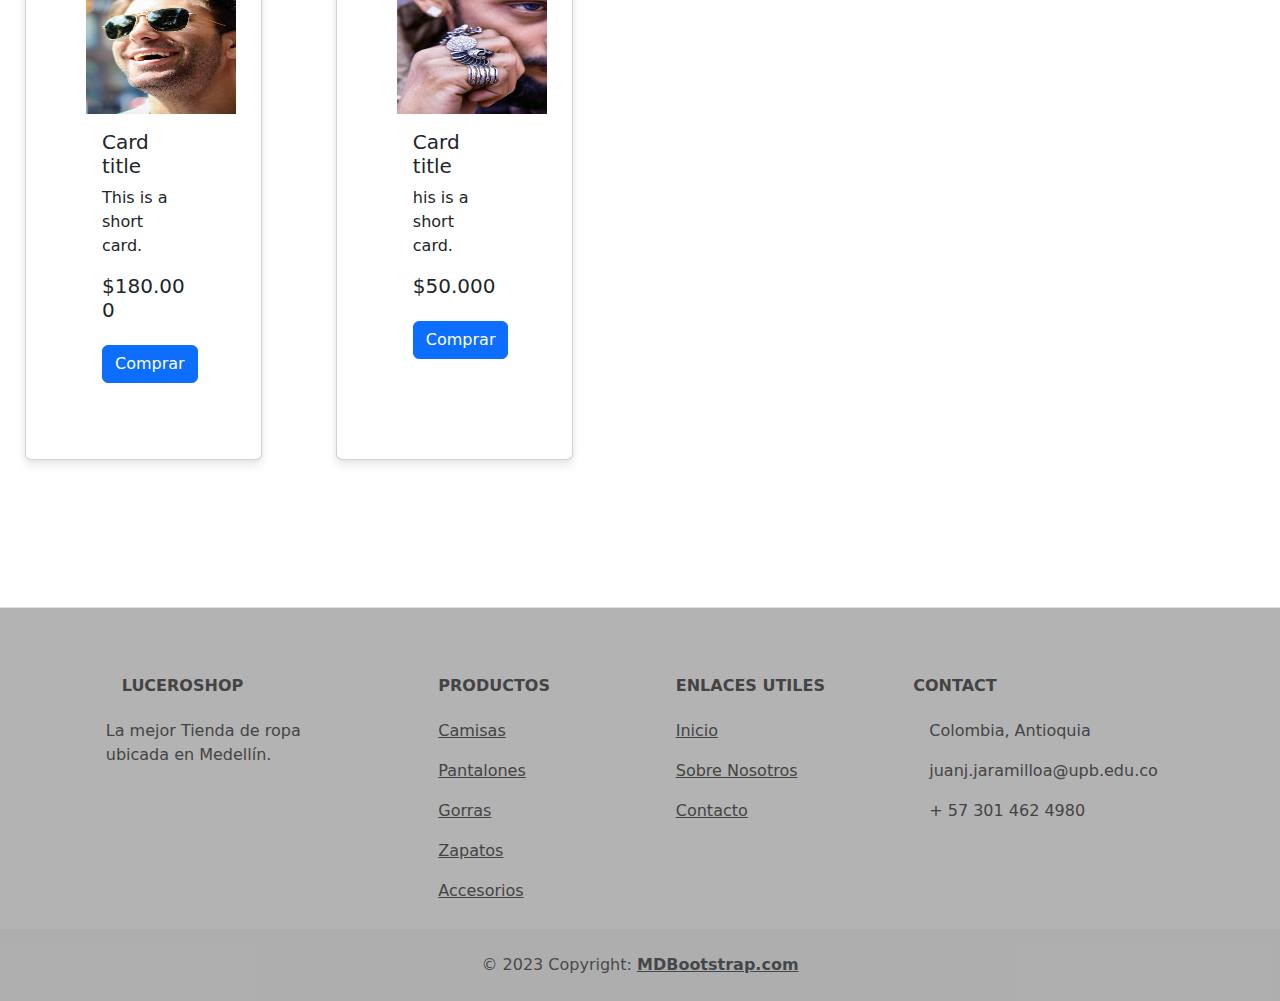
<file: pages/pantalones.html>
<!DOCTYPE html>
<html lang="en">

<head>
  <meta charset="UTF-8">
  <meta http-equiv="X-UA-Compatible" content="IE=edge">
  <meta name="viewport" content="width=device-width, initial-scale=1.0">
  <title>pantalones</title>
  <link rel="stylesheet" href="../css/Style.css">

  <!-- CDN -->
  <link rel="stylesheet" href="https://cdn.jsdelivr.net/npm/bootstrap@5.3.0-alpha1/dist/css/bootstrap.min.css">
  <script src="https://cdn.jsdelivr.net/npm/bootstrap@5.3.0-alpha1/dist/js/bootstrap.bundle.min.js"></script>
  <!-- Fin CDN-->

</head>

<body>


<!-- Navmenu -->
<nav>
  <ul class="nav nav-pills">
    <img src="../img/lg-lucero.png" alt="">
    <li class="nav-item">
      <a class="nav-link" aria-current="page" href="../index.html">Inicio</a>
    </li>
    <li class="nav-item dropdown">
      <a class="nav-link dropdown-toggle" data-bs-toggle="dropdown" href="../pages/productos.html" role="button"
        aria-expanded="false">Tienda</a>
      <ul class="dropdown-menu">
        <li><a class="dropdown-item" href="./productos.html">Productos</a></li>
        <li><a class="dropdown-item" href="./camisas.html">Camisa</a></li>
        <li><a class="dropdown-item active" href="./pantalones.html">Pantalones</a></li>
        <li><a class="dropdown-item" href="./gorras.html">Gorras</a></li>
        <li><a class="dropdown-item" href="./accesorios.html">Accesorios</a></li>
      </ul>
    </li>
    <li class="nav-item">
      <a class="nav-link" href="./rebajas.html">Rebajas</a>
    </li>
    <li class="nav-item">
      <a class="nav-link" href="./sobre-nosotros.html">Sobre Nosotros</a>
    </li>
    <li class="nav-item">
      <a class="nav-link" href="./contacto.html">Contacto</a>
    </li>
  </ul>
</nav>
<!-- Fin Navmenu -->



 <!--/banner-bottom -->
 <div class="txt-productos">
  <h3>Nuestros productos</h3>
</div>
  <div class="row row-cols-1 row-cols-md-5 g-4">
    <div class="col">
      <div class="card h-100">
        <img src="../img/gorra-estampada.jpg" class="card-img-top" alt="...">
        <div class="card-body">
          <h5 class="card-title">Gorras planas</h5>
          <p class="card-text">Gorras de modelo plano</p>
          <h5>$70.000</h5>
          <a href="https://api.whatsapp.com/send?phone=573014626980&text=Me%20gustaría%20saber%20mas%20sobre%20algunos%20de%20tus%20productos!!" class="btn btn-primary">Comprar</a>
        </div>
      </div>
    </div>
    <div class="col">
      <div class="card h-100">
        <img src="../img/gorras-variadas.jpg" class="card-img-top" alt="...">
        <div class="card-body">
          <h5 class="card-title">Gorra Sencilla</h5>
          <p class="card-text">Gorra sin diseño ni estampado</p>
          <h5>$50.000</h5>
          <a href="https://api.whatsapp.com/send?phone=573014626980&text=Me%20gustaría%20saber%20mas%20sobre%20algunos%20de%20tus%20productos!!" class="btn btn-primary">Comprar</a>
        </div>
      </div>
    </div>
    <div class="col">
      <div class="card h-100">
        <img src="../img/zapatos1.jpg" class="card-img-top" alt="...">
        <div class="card-body">
          <h5 class="card-title">Botas de cuero</h5>
          <p class="card-text">Botas hechas de 100% cuero</p>
          <h5>$350.000</h5>
          <a href="https://api.whatsapp.com/send?phone=573014626980&text=Me%20gustaría%20saber%20mas%20sobre%20algunos%20de%20tus%20productos!!" class="btn btn-primary">Comprar</a>
        </div>
      </div>
    </div>
    <div class="col">
      <div class="card h-100">
        <img src="../img/camisa4.jpg" class="card-img-top" alt="...">
        <div class="card-body">
          <h5 class="card-title">Camisa tipo polo</h5>
          <p class="card-text">Camisa tipo polo color blanca</p>
          <h5>$75.000</h5>
          <a href="https://api.whatsapp.com/send?phone=573014626980&text=Me%20gustaría%20saber%20mas%20sobre%20algunos%20de%20tus%20productos!!" class="btn btn-primary">Comprar</a>
        </div>
      </div>
    </div>
    <div class="col">
      <div class="card h-100">
        <img src="../img/camisa5.jpg" class="card-img-top" alt="...">
        <div class="card-body">
          <h5 class="card-title">Camisa estampada</h5>
          <p class="card-text">Estampados de muchos diseños</p>
          <h5>$50.000</h5>
          <a href="https://api.whatsapp.com/send?phone=573014626980&text=Me%20gustaría%20saber%20mas%20sobre%20algunos%20de%20tus%20productos!!" class="btn btn-primary">Comprar</a>
        </div>
      </div>
    </div>
    <div class="col">
      <div class="card h-100">
        <img src="../img/zapato2.jpg" class="card-img-top" alt="...">
        <div class="card-body">
          <h5 class="card-title">Tennis Deportivos</h5>
          <p class="card-text">para todo tipo de deportes</p>
          <h5>$50.000</h5>
          <a href="https://api.whatsapp.com/send?phone=573014626980&text=Me%20gustaría%20saber%20mas%20sobre%20algunos%20de%20tus%20productos!!" class="btn btn-primary">Comprar</a>
        </div>
      </div>
    </div>
    <div class="col">
      <div class="card h-100">
        <img src="../img/reloj1.jpg" class="card-img-top" alt="...">
        <div class="card-body">
          <h5 class="card-title">Reloj de Cuero</h5>
          <p class="card-text">Hermoso reloj con correa de cuero</p>
          <h5>$400.000</h5>
          <a href="https://api.whatsapp.com/send?phone=573014626980&text=Me%20gustaría%20saber%20mas%20sobre%20algunos%20de%20tus%20productos!!" class="btn btn-primary">Comprar</a>
        </div>
      </div>
    </div>
    <div class="col">
      <div class="card h-100">
        <img src="../img/reloj2.jpg" class="card-img-top" alt="...">
        <div class="card-body">
          <h5 class="card-title">Reloj Rolex</h5>
          <p class="card-text">Hermoso rolex metalico</p>
          <h5>$850.000</h5>
          <a href="https://api.whatsapp.com/send?phone=573014626980&text=Me%20gustaría%20saber%20mas%20sobre%20algunos%20de%20tus%20productos!!" class="btn btn-primary">Comprar</a>
        </div>
      </div>
    </div>
    <div class="col">
      <div class="card h-100">
        <img src="../img/gafas1.jpg" class="card-img-top" alt="...">
        <div class="card-body">
          <h5 class="card-title">Card title</h5>
          <p class="card-text">This is a short card.</p>
          <h5>$180.000</h5>
          <a href="https://api.whatsapp.com/send?phone=573014626980&text=Me%20gustaría%20saber%20mas%20sobre%20algunos%20de%20tus%20productos!!" class="btn btn-primary">Comprar</a>
        </div>
      </div>
    </div>
    <div class="col">
      <div class="card h-100">
        <img src="../img/anillos.jpg" class="card-img-top" alt="...">
        <div class="card-body">
          <h5 class="card-title">Card title</h5>
          <p class="card-text">his is a short card.</p>
          <h5>$50.000</h5>
          <a href="https://api.whatsapp.com/send?phone=573014626980&text=Me%20gustaría%20saber%20mas%20sobre%20algunos%20de%20tus%20productos!!" class="btn btn-primary">Comprar</a>
        </div>
      </div>
    </div>
  </div>

  <!-- /banner-bottom -->

  
 <!-- Footer -->
 <footer class="text-center text-lg-start bg-white text-muted">
  <!-- Section: Social media -->
  <section class="d-flex justify-content-center justify-content-lg-between p-4 border-bottom">
    <!-- Right -->
    <div>
      <a href="" class="me-4 link-secondary">
        <i class="fab fa-facebook-f"></i>
      </a>
      <a href="" class="me-4 link-secondary">
        <i class="fab fa-twitter"></i>
      </a>
      <a href="" class="me-4 link-secondary">
        <i class="fab fa-google"></i>
      </a>
      <a href="" class="me-4 link-secondary">
        <i class="fab fa-instagram"></i>
      </a>
      <a href="" class="me-4 link-secondary">
        <i class="fab fa-linkedin"></i>
      </a>
      <a href="" class="me-4 link-secondary">
        <i class="fab fa-github"></i>
      </a>
    </div>
    <!-- Right -->
  </section>
  <!-- Section: Social media -->

  <!-- Section: Links  -->
  <section class="link">
    <div class="container text-center text-md-start mt-5">
      <!-- Grid row -->
      <div class="row mt-3">
        <!-- Grid column -->
        <div class="col-md-3 col-lg-4 col-xl-3 mx-auto mb-4">
          <!-- Content -->
          <h6 class="text-uppercase fw-bold mb-4">
            <i class="fas fa-gem me-3 text-secondary"></i>LuceroShop
          </h6>
          <p>
            La mejor Tienda de ropa ubicada en Medellín.
          </p>
        </div>
        <!-- Grid column -->

        <!-- Grid column -->
        <div class="col-md-2 col-lg-2 col-xl-2 mx-auto mb-4">
          <!-- Links -->
          <h6 class="text-uppercase fw-bold mb-4">
            Productos
          </h6>
          <p>
            <a href="./camisas.html" class="text-reset">Camisas</a>
          </p>
          <p>
            <a href="./pantalones.html" class="text-reset">Pantalones</a>
          </p>
          <p>
            <a href="./gorras.html" class="text-reset">Gorras</a>
          </p>
          <p>
            <a href="./zapatos.html" class="text-reset">Zapatos</a>
          </p>
          <p>
            <a href="./accesorios.html" class="text-reset">Accesorios</a>
          </p>
        </div>
        <!-- Grid column -->

        <!-- Grid column -->
        <div class="col-md-3 col-lg-2 col-xl-2 mx-auto mb-4">
          <!-- Links -->
          <h6 class="text-uppercase fw-bold mb-4">
            Enlaces Utiles
          </h6>
          <p>
            <a href="../index.html" class="text-reset">Inicio</a>
          </p>
          <p>
            <a href="./sobre-nosotros.html" class="text-reset">Sobre Nosotros</a>
          </p>
          <p>
            <a href="./contacto.html" class="text-reset">Contacto</a>
          </p>
        </div>
        <!-- Grid column -->

        <!-- Grid column -->
        <div class="col-md-4 col-lg-3 col-xl-3 mx-auto mb-md-0 mb-4">
          <!-- Links -->
          <h6 class="text-uppercase fw-bold mb-4">Contact</h6>
          <p><i class="fas fa-home me-3 text-secondary"></i> Colombia, Antioquia</p>
          <p>
            <i class="fas fa-envelope me-3 text-secondary"></i>
            juanj.jaramilloa@upb.edu.co
          </p>
          <p><i class="fas fa-phone me-3 text-secondary"></i> + 57 301 462 4980</p>
        </div>
        <!-- Grid column -->
      </div>
      <!-- Grid row -->
    </div>
  </section>
  <!-- Section: Links  -->

  <!-- Copyright -->
  <div class="copy">
    <div class="text-center p-4" style="background-color: rgba(0, 0, 0, 0.025);">
      © 2023 Copyright:
      <a class="text-reset fw-bold" href="https://mdbootstrap.com/">MDBootstrap.com</a>
    </div>
  </div>
  <!-- Copyright -->
</footer>
<!-- Footer -->


</body>

</html>
</file>
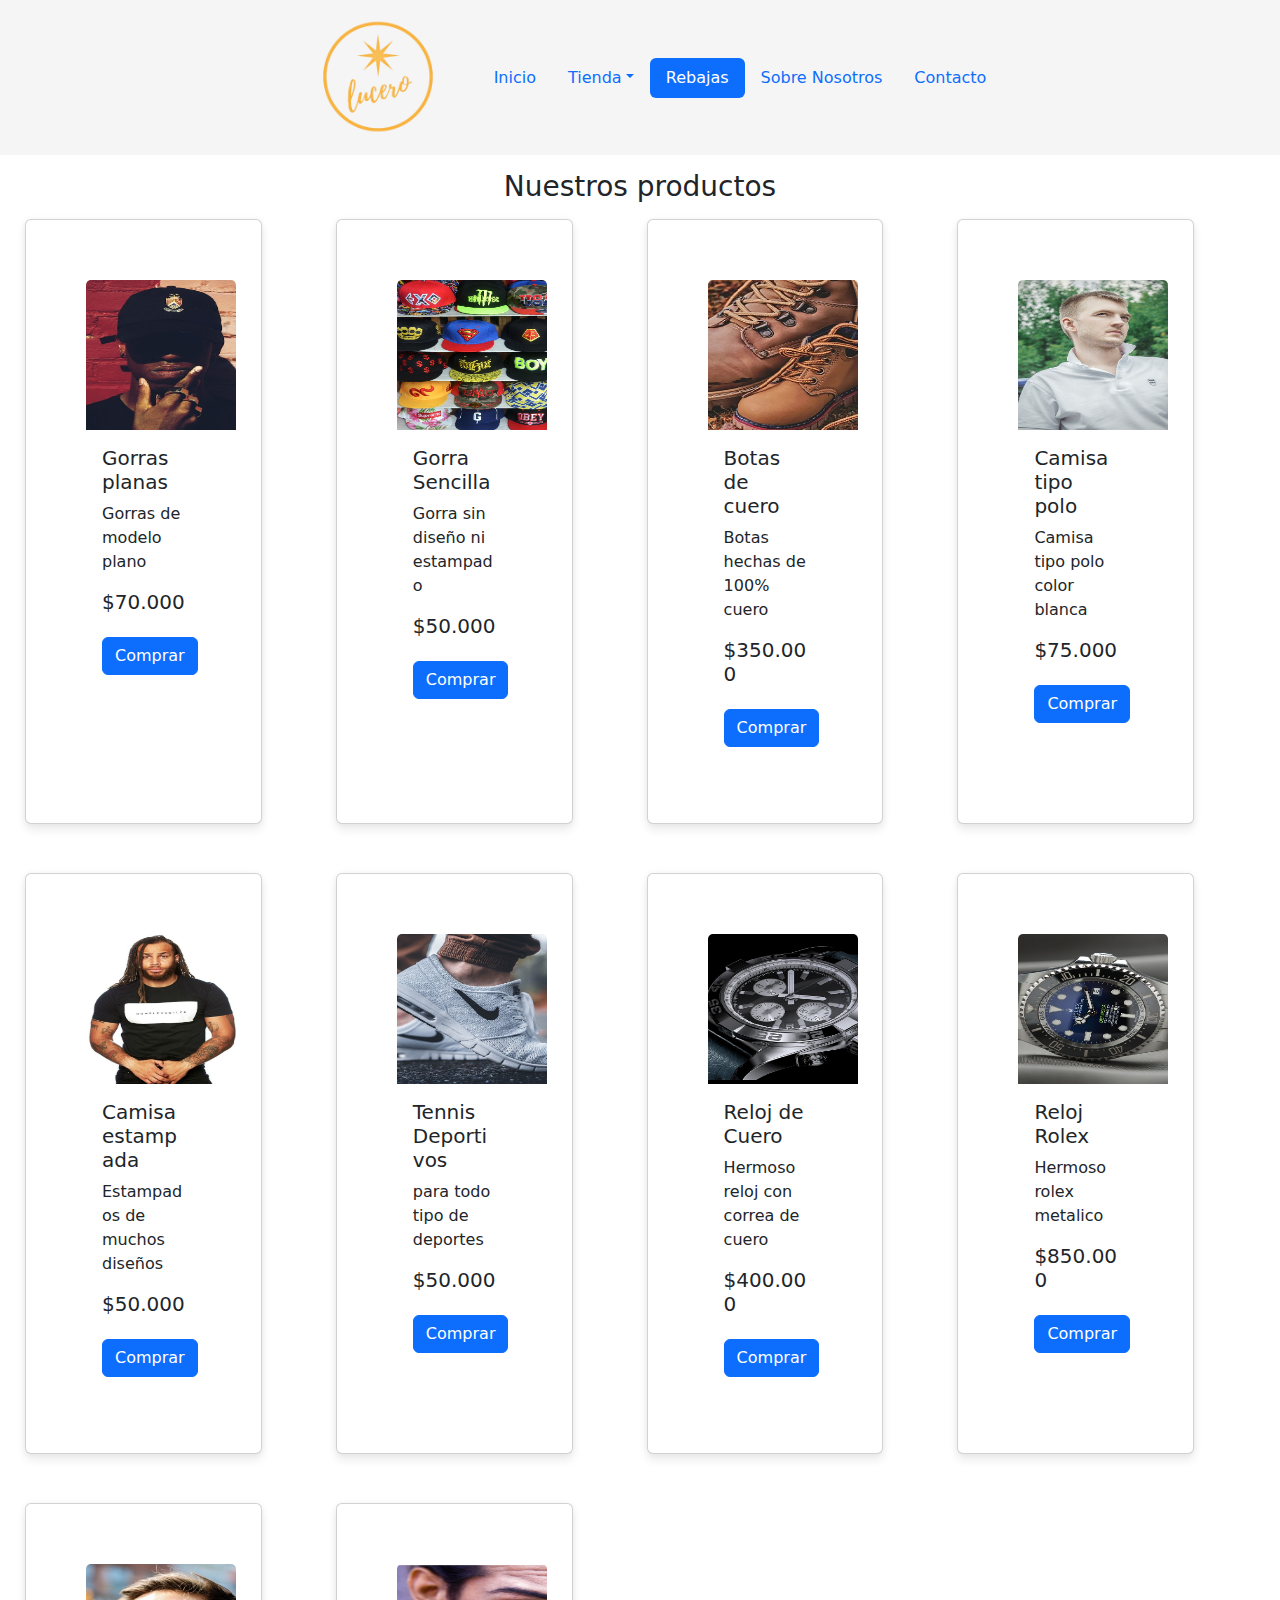
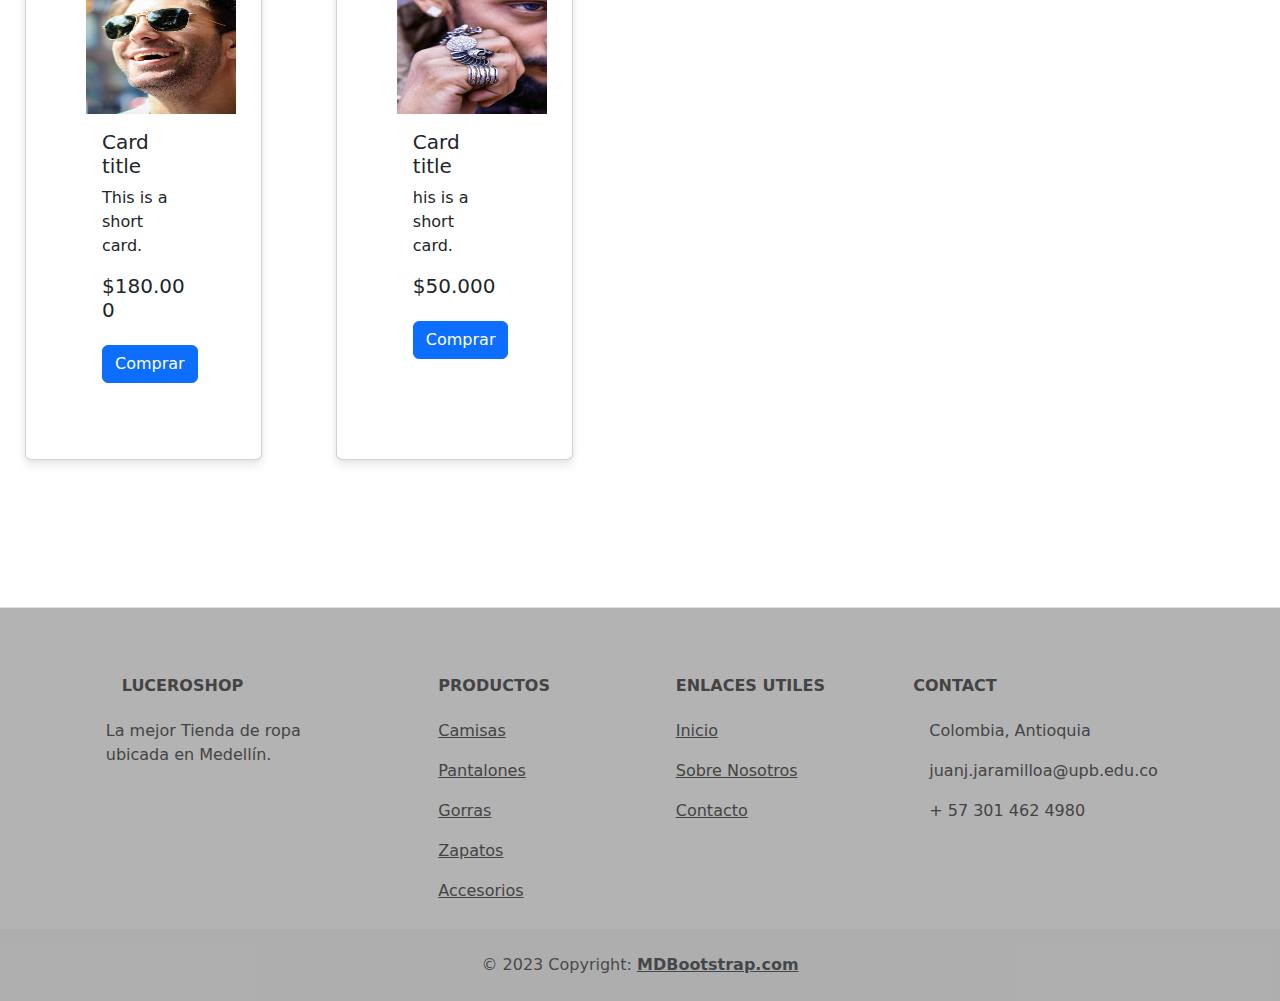
<file: pages/rebajas.html>
<!DOCTYPE html>
<html lang="en">

<head>
  <meta charset="UTF-8">
  <meta http-equiv="X-UA-Compatible" content="IE=edge">
  <meta name="viewport" content="width=device-width, initial-scale=1.0">
  <title>productos</title>
  <link rel="stylesheet" href="../css/Style.css">
  <link rel="stylesheet" href="../js/galeria_productos.js">

  <!-- CDN -->
  <link rel="stylesheet" href="https://cdn.jsdelivr.net/npm/bootstrap@5.3.0-alpha1/dist/css/bootstrap.min.css">
  <script src="https://cdn.jsdelivr.net/npm/bootstrap@5.3.0-alpha1/dist/js/bootstrap.bundle.min.js"></script>
  <!-- Fin CDN-->

</head>

<body>

<!-- Navmenu -->
<nav>
  <ul class="nav nav-pills">
    <img src="../img/lg-lucero.png" alt="">
    <li class="nav-item">
      <a class="nav-link" aria-current="page" href="../index.html">Inicio</a>
    </li>
    <li class="nav-item dropdown">
      <a class="nav-link dropdown-toggle" data-bs-toggle="dropdown" href="../pages/productos.html" role="button"
        aria-expanded="false">Tienda</a>
      <ul class="dropdown-menu">
        <li><a class="dropdown-item" href="./productos.html">Productos</a></li>
        <li><a class="dropdown-item" href="./camisas.html">Camisa</a></li>
        <li><a class="dropdown-item" href="./pantalones.html">Pantalones</a></li>
        <li><a class="dropdown-item" href="./gorras.html">Gorras</a></li>
        <li><a class="dropdown-item" href="./accesorios.html">Accesorios</a></li>
      </ul>
    </li>
    <li class="nav-item">
      <a class="nav-link active" href="./rebajas.html">Rebajas</a>
    </li>
    <li class="nav-item">
      <a class="nav-link" href="./sobre-nosotros.html">Sobre Nosotros</a>
    </li>
    <li class="nav-item">
      <a class="nav-link" href="./contacto.html">Contacto</a>
    </li>
  </ul>
</nav>
<!-- Fin Navmenu -->

 <!--/banner-bottom -->
 <div class="txt-productos">
  <h3>Nuestros productos</h3>
</div>
  <div class="row row-cols-1 row-cols-md-5 g-4">
    <div class="col">
      <div class="card h-100">
        <img src="../img/gorra-estampada.jpg" class="card-img-top" alt="...">
        <div class="card-body">
          <h5 class="card-title">Gorras planas</h5>
          <p class="card-text">Gorras de modelo plano</p>
          <h5>$70.000</h5>
          <a href="https://api.whatsapp.com/send?phone=573014626980&text=Me%20gustaría%20saber%20mas%20sobre%20algunos%20de%20tus%20productos!!" class="btn btn-primary">Comprar</a>
        </div>
      </div>
    </div>
    <div class="col">
      <div class="card h-100">
        <img src="../img/gorras-variadas.jpg" class="card-img-top" alt="...">
        <div class="card-body">
          <h5 class="card-title">Gorra Sencilla</h5>
          <p class="card-text">Gorra sin diseño ni estampado</p>
          <h5>$50.000</h5>
          <a href="https://api.whatsapp.com/send?phone=573014626980&text=Me%20gustaría%20saber%20mas%20sobre%20algunos%20de%20tus%20productos!!" class="btn btn-primary">Comprar</a>
        </div>
      </div>
    </div>
    <div class="col">
      <div class="card h-100">
        <img src="../img/zapatos1.jpg" class="card-img-top" alt="...">
        <div class="card-body">
          <h5 class="card-title">Botas de cuero</h5>
          <p class="card-text">Botas hechas de 100% cuero</p>
          <h5>$350.000</h5>
          <a href="https://api.whatsapp.com/send?phone=573014626980&text=Me%20gustaría%20saber%20mas%20sobre%20algunos%20de%20tus%20productos!!" class="btn btn-primary">Comprar</a>
        </div>
      </div>
    </div>
    <div class="col">
      <div class="card h-100">
        <img src="../img/camisa4.jpg" class="card-img-top" alt="...">
        <div class="card-body">
          <h5 class="card-title">Camisa tipo polo</h5>
          <p class="card-text">Camisa tipo polo color blanca</p>
          <h5>$75.000</h5>
          <a href="https://api.whatsapp.com/send?phone=573014626980&text=Me%20gustaría%20saber%20mas%20sobre%20algunos%20de%20tus%20productos!!" class="btn btn-primary">Comprar</a>
        </div>
      </div>
    </div>
    <div class="col">
      <div class="card h-100">
        <img src="../img/camisa5.jpg" class="card-img-top" alt="...">
        <div class="card-body">
          <h5 class="card-title">Camisa estampada</h5>
          <p class="card-text">Estampados de muchos diseños</p>
          <h5>$50.000</h5>
          <a href="https://api.whatsapp.com/send?phone=573014626980&text=Me%20gustaría%20saber%20mas%20sobre%20algunos%20de%20tus%20productos!!" class="btn btn-primary">Comprar</a>
        </div>
      </div>
    </div>
    <div class="col">
      <div class="card h-100">
        <img src="../img/zapato2.jpg" class="card-img-top" alt="...">
        <div class="card-body">
          <h5 class="card-title">Tennis Deportivos</h5>
          <p class="card-text">para todo tipo de deportes</p>
          <h5>$50.000</h5>
          <a href="https://api.whatsapp.com/send?phone=573014626980&text=Me%20gustaría%20saber%20mas%20sobre%20algunos%20de%20tus%20productos!!" class="btn btn-primary">Comprar</a>
        </div>
      </div>
    </div>
    <div class="col">
      <div class="card h-100">
        <img src="../img/reloj1.jpg" class="card-img-top" alt="...">
        <div class="card-body">
          <h5 class="card-title">Reloj de Cuero</h5>
          <p class="card-text">Hermoso reloj con correa de cuero</p>
          <h5>$400.000</h5>
          <a href="https://api.whatsapp.com/send?phone=573014626980&text=Me%20gustaría%20saber%20mas%20sobre%20algunos%20de%20tus%20productos!!" class="btn btn-primary">Comprar</a>
        </div>
      </div>
    </div>
    <div class="col">
      <div class="card h-100">
        <img src="../img/reloj2.jpg" class="card-img-top" alt="...">
        <div class="card-body">
          <h5 class="card-title">Reloj Rolex</h5>
          <p class="card-text">Hermoso rolex metalico</p>
          <h5>$850.000</h5>
          <a href="https://api.whatsapp.com/send?phone=573014626980&text=Me%20gustaría%20saber%20mas%20sobre%20algunos%20de%20tus%20productos!!" class="btn btn-primary">Comprar</a>
        </div>
      </div>
    </div>
    <div class="col">
      <div class="card h-100">
        <img src="../img/gafas1.jpg" class="card-img-top" alt="...">
        <div class="card-body">
          <h5 class="card-title">Card title</h5>
          <p class="card-text">This is a short card.</p>
          <h5>$180.000</h5>
          <a href="https://api.whatsapp.com/send?phone=573014626980&text=Me%20gustaría%20saber%20mas%20sobre%20algunos%20de%20tus%20productos!!" class="btn btn-primary">Comprar</a>
        </div>
      </div>
    </div>
    <div class="col">
      <div class="card h-100">
        <img src="../img/anillos.jpg" class="card-img-top" alt="...">
        <div class="card-body">
          <h5 class="card-title">Card title</h5>
          <p class="card-text">his is a short card.</p>
          <h5>$50.000</h5>
          <a href="https://api.whatsapp.com/send?phone=573014626980&text=Me%20gustaría%20saber%20mas%20sobre%20algunos%20de%20tus%20productos!!" class="btn btn-primary">Comprar</a>
        </div>
      </div>
    </div>
  </div>

  <!-- /banner-bottom -->

 <!-- Footer -->
 <footer class="text-center text-lg-start bg-white text-muted">
  <!-- Section: Social media -->
  <section class="d-flex justify-content-center justify-content-lg-between p-4 border-bottom">
    <!-- Right -->
    <div>
      <a href="" class="me-4 link-secondary">
        <i class="fab fa-facebook-f"></i>
      </a>
      <a href="" class="me-4 link-secondary">
        <i class="fab fa-twitter"></i>
      </a>
      <a href="" class="me-4 link-secondary">
        <i class="fab fa-google"></i>
      </a>
      <a href="" class="me-4 link-secondary">
        <i class="fab fa-instagram"></i>
      </a>
      <a href="" class="me-4 link-secondary">
        <i class="fab fa-linkedin"></i>
      </a>
      <a href="" class="me-4 link-secondary">
        <i class="fab fa-github"></i>
      </a>
    </div>
    <!-- Right -->
  </section>
  <!-- Section: Social media -->

  <!-- Section: Links  -->
  <section class="link">
    <div class="container text-center text-md-start mt-5">
      <!-- Grid row -->
      <div class="row mt-3">
        <!-- Grid column -->
        <div class="col-md-3 col-lg-4 col-xl-3 mx-auto mb-4">
          <!-- Content -->
          <h6 class="text-uppercase fw-bold mb-4">
            <i class="fas fa-gem me-3 text-secondary"></i>LuceroShop
          </h6>
          <p>
            La mejor Tienda de ropa ubicada en Medellín.
          </p>
        </div>
        <!-- Grid column -->

        <!-- Grid column -->
        <div class="col-md-2 col-lg-2 col-xl-2 mx-auto mb-4">
          <!-- Links -->
          <h6 class="text-uppercase fw-bold mb-4">
            Productos
          </h6>
          <p>
            <a href="./camisas.html" class="text-reset">Camisas</a>
          </p>
          <p>
            <a href="./pantalones.html" class="text-reset">Pantalones</a>
          </p>
          <p>
            <a href="./gorras.html" class="text-reset">Gorras</a>
          </p>
          <p>
            <a href="./zapatos.html" class="text-reset">Zapatos</a>
          </p>
          <p>
            <a href="./accesorios.html" class="text-reset">Accesorios</a>
          </p>
        </div>
        <!-- Grid column -->

        <!-- Grid column -->
        <div class="col-md-3 col-lg-2 col-xl-2 mx-auto mb-4">
          <!-- Links -->
          <h6 class="text-uppercase fw-bold mb-4">
            Enlaces Utiles
          </h6>
          <p>
            <a href="../index.html" class="text-reset">Inicio</a>
          </p>
          <p>
            <a href="./sobre-nosotros.html" class="text-reset">Sobre Nosotros</a>
          </p>
          <p>
            <a href="./contacto.html" class="text-reset">Contacto</a>
          </p>
        </div>
        <!-- Grid column -->

        <!-- Grid column -->
        <div class="col-md-4 col-lg-3 col-xl-3 mx-auto mb-md-0 mb-4">
          <!-- Links -->
          <h6 class="text-uppercase fw-bold mb-4">Contact</h6>
          <p><i class="fas fa-home me-3 text-secondary"></i> Colombia, Antioquia</p>
          <p>
            <i class="fas fa-envelope me-3 text-secondary"></i>
            juanj.jaramilloa@upb.edu.co
          </p>
          <p><i class="fas fa-phone me-3 text-secondary"></i> + 57 301 462 4980</p>
        </div>
        <!-- Grid column -->
      </div>
      <!-- Grid row -->
    </div>
  </section>
  <!-- Section: Links  -->

  <!-- Copyright -->
  <div class="copy">
    <div class="text-center p-4" style="background-color: rgba(0, 0, 0, 0.025);">
      © 2023 Copyright:
      <a class="text-reset fw-bold" href="https://mdbootstrap.com/">MDBootstrap.com</a>
    </div>
  </div>
  <!-- Copyright -->
</footer>
<!-- Footer -->



</body>
</html>
</file>
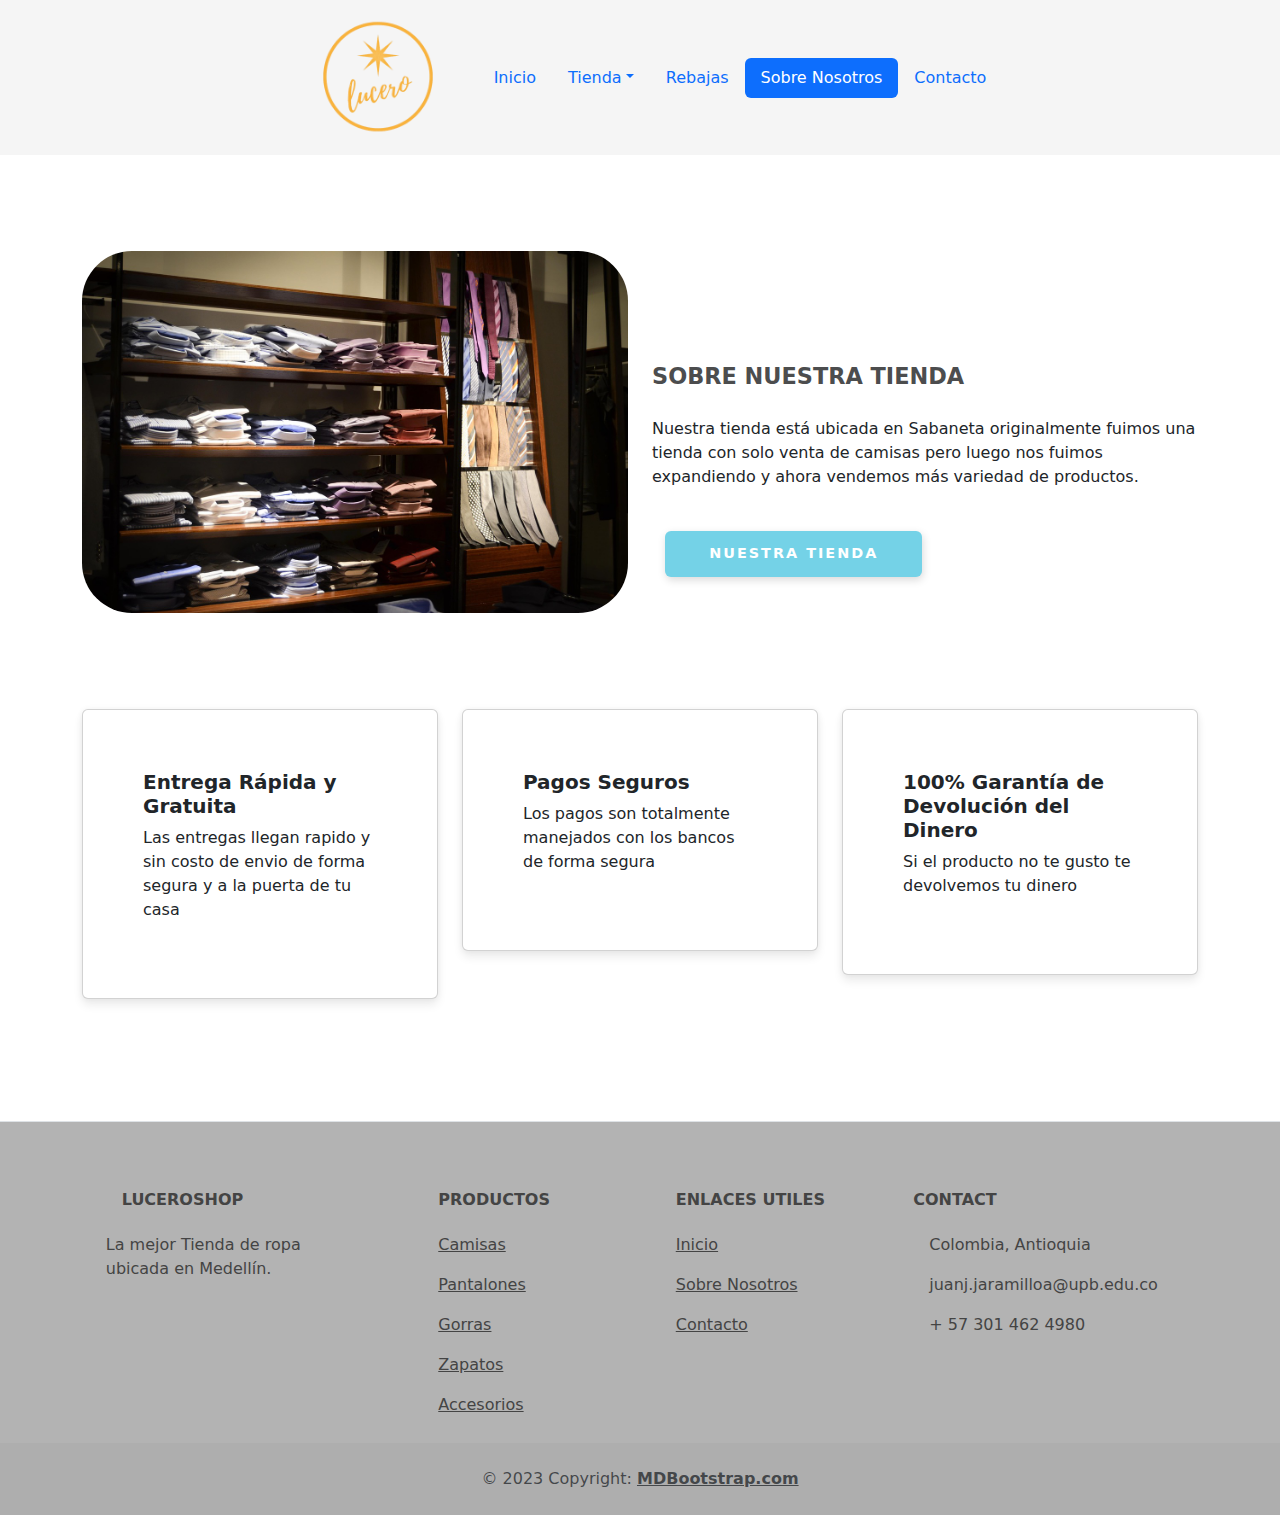
<file: pages/sobre-nosotros.html>
<!DOCTYPE html>
<html lang="en">

<head>
  <meta charset="UTF-8">
  <meta http-equiv="X-UA-Compatible" content="IE=edge">
  <meta name="viewport" content="width=device-width, initial-scale=1.0">
  <title>sobre-nosotros</title>
  <link rel="stylesheet" href="../css/Style.css">

  <!-- CDN -->
  <link rel="stylesheet" href="https://cdn.jsdelivr.net/npm/bootstrap@5.3.0-alpha1/dist/css/bootstrap.min.css">
  <script src="https://cdn.jsdelivr.net/npm/bootstrap@5.3.0-alpha1/dist/js/bootstrap.bundle.min.js"></script>
  <!-- Fin CDN-->

</head>

<body>


<!-- Navmenu -->
<nav>
  <ul class="nav nav-pills">
    <img src="../img/lg-lucero.png" alt="">
    <li class="nav-item">
      <a class="nav-link" aria-current="page" href="../index.html">Inicio</a>
    </li>
    <li class="nav-item dropdown">
      <a class="nav-link dropdown-toggle" data-bs-toggle="dropdown" href="../pages/productos.html" role="button"
        aria-expanded="false">Tienda</a>
      <ul class="dropdown-menu">
        <li><a class="dropdown-item" href="./productos.html">Productos</a></li>
        <li><a class="dropdown-item" href="./camisas.html">Camisa</a></li>
        <li><a class="dropdown-item" href="./pantalones.html">Pantalones</a></li>
        <li><a class="dropdown-item" href="./gorras.html">Gorras</a></li>
        <li><a class="dropdown-item" href="./accesorios.html">Accesorios</a></li>
      </ul>
    </li>
    <li class="nav-item">
      <a class="nav-link" href="./rebajas.html">Rebajas</a>
    </li>
    <li class="nav-item">
      <a class="nav-link active" href="./sobre-nosotros.html">Sobre Nosotros</a>
    </li>
    <li class="nav-item">
      <a class="nav-link" href="./contacto.html">Contacto</a>
    </li>
  </ul>
</nav>
<!-- Fin Navmenu -->


  <!-- Banner -->

  <!--/banner-bottom -->
  <section class="banner-bottom py-5">
    <div class="container py-md-5">
      <div class="row grids-wthree-info">
        <div class="col-lg-6 bag-img">
          <img src="../img/bg-about.jpg " class="img-fluid" alt="" />
        </div>
        <div class="col-lg-6 ab-info-con ab-inf-page text-left">
          <h4>Sobre nuestra Tienda</h4>
          <p>Nuestra tienda está ubicada en Sabaneta originalmente fuimos una tienda con solo venta de camisas pero luego nos fuimos expandiendo y ahora vendemos más variedad de productos.</p>
          <a href="shop.html" class="btn shop mt-1">
            <button type="submit" class="btn submit">Nuestra Tienda</button>
          </a>

        </div>
      </div>
  </section>
  <!-- /banner-bottom -->

  <link href="https://fonts.googleapis.com/css?family=Nunito:200,300,400,600,700,900" rel="stylesheet">

<div class="container">
  <div class="row">
    <div class="col-md-4">
      <div class="card card-1">
        <h3>Entrega Rápida y Gratuita</h3>
        <p>Las entregas llegan rapido y sin costo de envio de forma segura  y a la puerta de tu casa</p>
      </div>
    </div>
    <div class="col-md-4">
      <div class="card card-2">
        <h3>Pagos Seguros</h3>
        <p>Los pagos son totalmente manejados con los bancos de forma segura</p>
      </div>
    </div>
    <div class="col-md-4">
      <div class="card card-3">
        <h3>100% Garantía de Devolución del Dinero</h3>
        <p>Si el producto no te gusto te devolvemos tu dinero</p>
      </div>
    </div>
  </div>
</div>
  <!-- Fin banner-->

<!-- Footer -->
<footer class="text-center text-lg-start bg-white text-muted">
  <!-- Section: Social media -->
  <section class="d-flex justify-content-center justify-content-lg-between p-4 border-bottom">
    <!-- Right -->
    <div>
      <a href="" class="me-4 link-secondary">
        <i class="fab fa-facebook-f"></i>
      </a>
      <a href="" class="me-4 link-secondary">
        <i class="fab fa-twitter"></i>
      </a>
      <a href="" class="me-4 link-secondary">
        <i class="fab fa-google"></i>
      </a>
      <a href="" class="me-4 link-secondary">
        <i class="fab fa-instagram"></i>
      </a>
      <a href="" class="me-4 link-secondary">
        <i class="fab fa-linkedin"></i>
      </a>
      <a href="" class="me-4 link-secondary">
        <i class="fab fa-github"></i>
      </a>
    </div>
    <!-- Right -->
  </section>
  <!-- Section: Social media -->

  <!-- Section: Links  -->
  <section class="link">
    <div class="container text-center text-md-start mt-5">
      <!-- Grid row -->
      <div class="row mt-3">
        <!-- Grid column -->
        <div class="col-md-3 col-lg-4 col-xl-3 mx-auto mb-4">
          <!-- Content -->
          <h6 class="text-uppercase fw-bold mb-4">
            <i class="fas fa-gem me-3 text-secondary"></i>LuceroShop
          </h6>
          <p>
            La mejor Tienda de ropa ubicada en Medellín.
          </p>
        </div>
        <!-- Grid column -->

        <!-- Grid column -->
        <div class="col-md-2 col-lg-2 col-xl-2 mx-auto mb-4">
          <!-- Links -->
          <h6 class="text-uppercase fw-bold mb-4">
            Productos
          </h6>
          <p>
            <a href="./pages/camisas.html" class="text-reset">Camisas</a>
          </p>
          <p>
            <a href="./pages/pantalones.html" class="text-reset">Pantalones</a>
          </p>
          <p>
            <a href="./pages/gorras.html" class="text-reset">Gorras</a>
          </p>
          <p>
            <a href="./pages/zapatos.html" class="text-reset">Zapatos</a>
          </p>
          <p>
            <a href="./pages/accesorios.html" class="text-reset">Accesorios</a>
          </p>
        </div>
        <!-- Grid column -->

        <!-- Grid column -->
        <div class="col-md-3 col-lg-2 col-xl-2 mx-auto mb-4">
          <!-- Links -->
          <h6 class="text-uppercase fw-bold mb-4">
            Enlaces Utiles
          </h6>
          <p>
            <a href="./index.html" class="text-reset">Inicio</a>
          </p>
          <p>
            <a href="./pages/sobre-nosotros.html" class="text-reset">Sobre Nosotros</a>
          </p>
          <p>
            <a href="./pages/contacto.html" class="text-reset">Contacto</a>
          </p>
        </div>
        <!-- Grid column -->

        <!-- Grid column -->
        <div class="col-md-4 col-lg-3 col-xl-3 mx-auto mb-md-0 mb-4">
          <!-- Links -->
          <h6 class="text-uppercase fw-bold mb-4">Contact</h6>
          <p><i class="fas fa-home me-3 text-secondary"></i> Colombia, Antioquia</p>
          <p>
            <i class="fas fa-envelope me-3 text-secondary"></i>
            juanj.jaramilloa@upb.edu.co
          </p>
          <p><i class="fas fa-phone me-3 text-secondary"></i> + 57 301 462 4980</p>
        </div>
        <!-- Grid column -->
      </div>
      <!-- Grid row -->
    </div>
  </section>
  <!-- Section: Links  -->

  <!-- Copyright -->
  <div class="copy">
    <div class="text-center p-4" style="background-color: rgba(0, 0, 0, 0.025);">
      © 2023 Copyright:
      <a class="text-reset fw-bold" href="https://mdbootstrap.com/">MDBootstrap.com</a>
    </div>
  </div>
  <!-- Copyright -->
</footer>
<!-- Footer -->


</body>

</html>
</file>
<file: css/Style.css>
/* Index */
@import url('https://fonts.googleapis.com/css2?family=Poppins&display=swap');

* {
  margin: 0;
  padding: 0;
  box-sizing: border-box;
}

body {
  font-family: 'Poppins', sans-serif;
}

nav {
  background-color: #b7b7b725;
  padding: 10px 0 10px 0;
  display: flex;
  justify-content: center;
}

nav img {
  max-width: 180px;
  margin-left: 10px;
  margin-right: 10px;
  justify-content: start;
}

nav ul{
  display: flex;
  justify-content: center;
  align-items: center;
  
}


.carousel {
  display: flex;
  margin-left: auto;
  margin-right: auto;
  max-width: 100%;
  text-align: center;
  overflow: hidden;
}

.carousel img {
  height: 350px;
  display: block;
  object-fit: cover;
}

.card-group {
  max-width: 55%;
  text-align: center;

}

.text-center{
  margin-top: 50px;
}

.link{
  background-color: #b3b3b3;
  color: rgb(68, 68, 68);
  padding-top: 20px;
  margin-bottom: -5%;
}

.text-center h3{
  color:rgb(68, 68, 68);
  text-decoration-color: #000000;
}

.copy{
  background-color: #b3b3b3;
  margin-top: -5px;
}

/*--//collection--*/

/*--about--*/
.ab-content-img {
  background: url(../img/banner1.jpg) no-repeat center;
  background-size: cover;
  -webkit-background-size: cover;
  -o-background-size: cover;
  -moz-background-size: cover;
  -ms-background-size: cover;
  min-height: 27em;
}

.title-wthree,
.title-wthree.two {
  font-size: 2.5em;
  text-transform: uppercase;
  color: #333;
  margin-bottom: 0.7em;
  font-weight: 600;
}

.title-wthree.two {
  color: #fff;
}

.ab-content h4 {
  font-size: 1.2em;
  color: #4c4d4e;
  margin: 2em 0 1em 0;
  text-transform: uppercase;
  font-weight: 600;
}

.ab-info-con {
  padding: 0 0.5em;
}

.ab-info-con.ab-inf-page h4 {
  font-size: 1.4em;
  color: #4c4d4e;
  margin: 0em 0 1.2em 0;
  text-transform: uppercase;
  font-weight: 600;
}

.ab-info-con.ab-inf-page {
  margin-top: 7em;
}

/*--//about--*/

/* gallery page */

.gal-img img,
.popup img {
  width: 100%;
}

/* popup */
.popup-effect {
  position: fixed;
  top: 0;
  bottom: 0;
  left: 0;
  right: 0;
  background: rgba(0, 0, 0, 0.7);
  transition: opacity 0ms;
  visibility: hidden;
  opacity: 0;
  z-index: 99;
}

.popup-effect:target {
  visibility: visible;
  opacity: 1;
}

.popup {
  background: #fff;
  border-radius: 4px;
  max-width: 430px;
  position: relative;
  margin: 8em auto;
  padding: 3em 2em;
  z-index: 999;
  text-align: center;
}

.popup .close {
  position: absolute;
  top: 5px;
  right: 15px;
  transition: all 200ms;
  font-size: 30px;
  font-weight: bold;
  text-decoration: none;
  color: #000;
}


/* //popup */
/* //gallery page */

/*--/newsletter--*/
.newsletter-w3pvt {
  height: 450px;
  max-height: 300px;
}

.newsletter-w3pvt,
.collections {
  background: #f7f7f7;
}

.newsletter-w3pvt form {
  margin: 0 auto;
  width: 60%;
}

.newsletter-w3pvt p {
  font-size: 1.2em;
  color: #777;
  font-weight: 600;
}

.subscribe-sec input {

  padding: 0.85em 1em;
  color: #495057;
  border-radius: 0.25rem;
  font-size: 0.9em;
  border: none;
  outline: none;
  letter-spacing: 2px;
  -moz-box-shadow: 1px 3px 8px 0 rgba(0, 0, 0, 0.15);
  -webkit-box-shadow: 1px 3px 8px 0 rgba(0, 0, 0, 0.15);
  box-shadow: 1px 3px 8px 0 rgba(0, 0, 0, 0.15);
  -moz-box-shadow: 1px 3px 8px 0 rgba(0, 0, 0, 0.15);
  -webkit-box-shadow: 1px 3px 8px 0 rgba(0, 0, 0, 0.15);
  box-shadow: 1px 3px 8px 0 rgba(0, 0, 0, 0.15);
}

.btn.submit {
  background: #74d2e7;
  -moz-transition: all 0.25s ease;
  -o-transition: all 0.25s ease;
  -webkit-transition: all 0.25s ease;
  transition: all 0.25s ease;
  color: #fff;
  padding: 0.8em 3em;
  text-transform: uppercase;
  font-size: 0.9em;
  letter-spacing: 2px;
  font-weight: 600;
  -moz-box-shadow: 1px 3px 8px 0 rgba(0, 0, 0, 0.15);
  -webkit-box-shadow: 1px 3px 8px 0 rgba(0, 0, 0, 0.15);
  box-shadow: 1px 3px 8px 0 rgba(0, 0, 0, 0.15);
}

.btn.submit:hover,
.btn.shop:hover {
  opacity: 0.9;
}

/*--//newsletter--*/

/*--/mid--*/

.mid-section {
  margin-top: 45px;
  margin-bottom: -150px;
}

.bottom-w3pvt-left {
  position: relative;
}

h4.text-wthree {
  font-size: 2em;
  color: #fff;
  font-weight: 300;
}

.pos-wthree {
  position: absolute;
  bottom: 20%;
  left: 10%;
}

.pos-w3pvt {
  right: 10%;
  position: absolute;
  bottom: 20%;
}

h4.text-w3pvt {

  font-size: 2em;
  color: #fff;
  font-weight: 300;
}

/*--//mid--*/

/*instagram */

.instagram {
  border: #000000;
  border-radius: 2px;
  margin-top: 25px;
}

.instagram h4 {
  text-align: center;
  margin-bottom: 5px;
}

.instagram iframe {
  display: flex;
  justify-content: center;
  margin-left: auto;
  margin-right: auto;

}

/* text header*/

.banner-bottom-py-5 {

  background-color: rgba(187, 187, 187, 0.274);


}

/*Fin Index*/

/*productos*/

.col {
  margin: 25px;
}

.txt-productos {

  margin-top: 15px;
  margin-bottom: 15px;
  text-align: center;
}

.card {
  border-radius: 4px;
  background: #fff;
  box-shadow: 0 6px 10px rgba(0, 0, 0, .08), 0 0 6px rgba(0, 0, 0, .05);
  transition: .3s transform cubic-bezier(.155, 1.105, .295, 1.12), .3s box-shadow, .3s -webkit-transform cubic-bezier(.155, 1.105, .295, 1.12);
  padding: 60px;
  cursor: pointer; 
}

.card:hover {
  transform: scale(1.05);
  box-shadow: 0 10px 20px rgba(0, 0, 0, .12), 0 4px 8px rgba(0, 0, 0, .06);
}

.card h3 {
  font-size: 20px;
  font-weight: 600;
}

.card img {
  top: 20px;
  max-height: 150px;
  width: 150px;
  margin-left: auto;
  margin-right: auto;
}

.btn{
  margin-top: 15px;
  margin-left: auto;
  margin-right: auto;
}


/* Sobre nosotros */
.card-1 {
  background-image: url(https://icons.iconarchive.com/icons/pictogrammers/material-light/256/cart-icon.png);
  background-repeat: no-repeat;
  background-position: right;
  background-size: 80px;  
}

.card-2 {
  background-image: url(https://icons.iconarchive.com/icons/iconsmind/outline/256/Clothing-Store-icon.png);
  background-repeat: no-repeat;
  background-position: right;
  background-size: 80px;
}

.card-3 {
  background-image: url(https://icons.iconarchive.com/icons/pictogrammers/material-light/256/truck-icon.png);
  background-repeat: no-repeat;
  background-position: right;
  background-size: 80px;
}

@media(max-width: 990px) {
  .card {
    margin: 20px;
  }
}

.ab-info-con-1 {
  margin-top: 100px;
}

.banner-bottom img {
  border-radius: 50px;
}
</file>
<file: css/contact.css>
body{
	color: #333;
	font-family: "Roboto", Helvetica, Arial, Verdana, sans-serif;
	background: #fff;
  margin: 0;
  padding: 0;
}

nav {
  background-color: #b7b7b725;
  padding: 10px 0 10px 0;
  display: flex;
  justify-content: center;
}

nav img {
  max-width: 180px;
  margin-left: 10px;
  margin-right: 10px;
  justify-content: start;
}

nav ul {
  display: flex;
  justify-content: center;
  align-items: center;
  color: #74d2e7;
}

/* Style for text
* --------------------------------------- */
p{
	color: #333;
}

/* Common styles
* --------------------------------------- */
*{
	box-sizing: border-box;
}
textarea {
  font-family: "Roboto", Helvetica, Arial, sans-serif;
}
.wrap{
	width: 100%;
	height: 100%;
	margin-left: auto;
	margin-right: auto;
	position: relative;
}
.box{
	font-size: 1.2em;
	line-height: 1.6em;
  text-align: center;
}
/*screen resolutions lower than 620px*/
@media all and (max-width: 1180px){
	.wrap{
	width: 100%;
	height: 100%;
	margin-left: auto;
	margin-right: auto;
	position: relative;
	}
}
#section iframe{
  border-radius: 50px;
}
#section h3{
  color: #097cda;
  margin-bottom: 25px;
}

#section h2{
	margin-bottom: 50px;
  position: relative;
  display: block;
}
#section p a{
	color: #00B16A;
  text-decoration: none;
}
#section .wrap {
	text-align: center;
	width: 100%;
}
#section .box{
	text-align: center;
	margin: 5% 0 0 0;
	width: 100%;
}

.contact-form {
  width: 50%;
  margin: 0 auto;
  padding: 40px;
}
.contact-form .input-block {
  background-color: transparent;
  border: none;
  width: 100%;
  height: 60px;
  border-bottom: 2px solid #097cda;
  margin: 0;
  position: relative;
  margin-bottom: 20px;
  -moz-transition: all 0.3s ease-out;
  -o-transition: all 0.3s ease-out;
  -webkit-transition: all 0.3s ease-out;
  transition: all 0.3s ease-out;
}  
.contact-form .input-block.textarea {
  height: auto;
}
.contact-form .input-block.textarea .form-control {
  height: auto;
  resize: none;
}
.contact-form .input-block label {
  position: absolute;
  left: 10px;
  top: 25px;
  display: block;
  margin: 0;
  font-weight: 400;
  z-index: 1;
  color: #aaa;
  font-size: 18px;
  line-height: 10px;
}
.contact-form .input-block .form-control {
  background-color: transparent;
  margin: 0;
  outline: none;
  border: none;
  -moz-border-radius: 0;
  -webkit-border-radius: 0;
  border-radius: 0;
  -moz-box-shadow: none;
  -webkit-box-shadow: none;
  box-shadow: none;
  height: auto;
    padding: 30px 10px;
  width: 100%;
  position: relative;
  z-index: 2;
  font-size: 18px;
  color: #333;
}
.contact-form .input-block .form-control:focus label {
  top: 0;
}
.contact-form .square-button {
  background-color: #097cda;
  margin: 0;
  color: #fff;
  font-size: 26px;
  text-transform: uppercase;
  font-weight: 700;
  text-align: center;
  -moz-border-radius: 2px;
  -webkit-border-radius: 2px;
  border-radius: 2px;
  -moz-transition: all 0.3s ease;
  -o-transition: all 0.3s ease;
  -webkit-transition: all 0.3s ease;
  transition: all 0.3s ease;
  padding: 0 60px;
  height: 60px;
  cursor: pointer;
  outline: none;
  border: none;
  width: 100%;
  -webkit-transform-style: preserve-3d;
  transform-style: preserve-3d;
  -webkit-transition: all 0.3s ease-out;
  transition: all 0.3s ease-out;
}
.contact-form .square-button:hover, .contact-form .square-button:focus {
  background-color: #097cda;
  margin: 0;
  box-shadow: 0px 10px 30px rgba(0,0,0,0.1);
  transform: translateY(-4px);
}

@media (min-width: 768px) {
  .contact-wrap {
    margin: auto;
  }
}
@media (max-width: 868px) {
	.contact-form {
	  width: 100%;
	  padding: 40px;
	}
}
@media (max-width: 568px) {
	.contact-form {
	  padding: 10px;
	}
}
/*----page styles---*/

.contact-wrap {
  padding: 15px;
  background: #ecf0f1;
}
.contact-wrap h1 {
  background-color: white;
  color: #ff7c62;
  padding: 40px;
  margin: 0 0 50px;
  font-size: 30px;
  text-transform: uppercase;
  font-weight: 700;
  text-align: center;
}
.contact-wrap h1 small {
  font-size: 18px;
  display: block;
  text-transform: none;
  font-weight: 300;
  margin-top: 10px;
  color: #ff7c62;
}

.text-center{
  margin-top: 50px;
}

.link{
  background-color: #b3b3b3;
  color: rgb(68, 68, 68);
  padding-top: 20px;
  margin-bottom: -5%;
}

.text-center h3{
  color:rgb(68, 68, 68);
  text-decoration-color: #000000;
}

.copy{
  background-color: #b3b3b3;
  margin-top: -5px;
}
</file>
